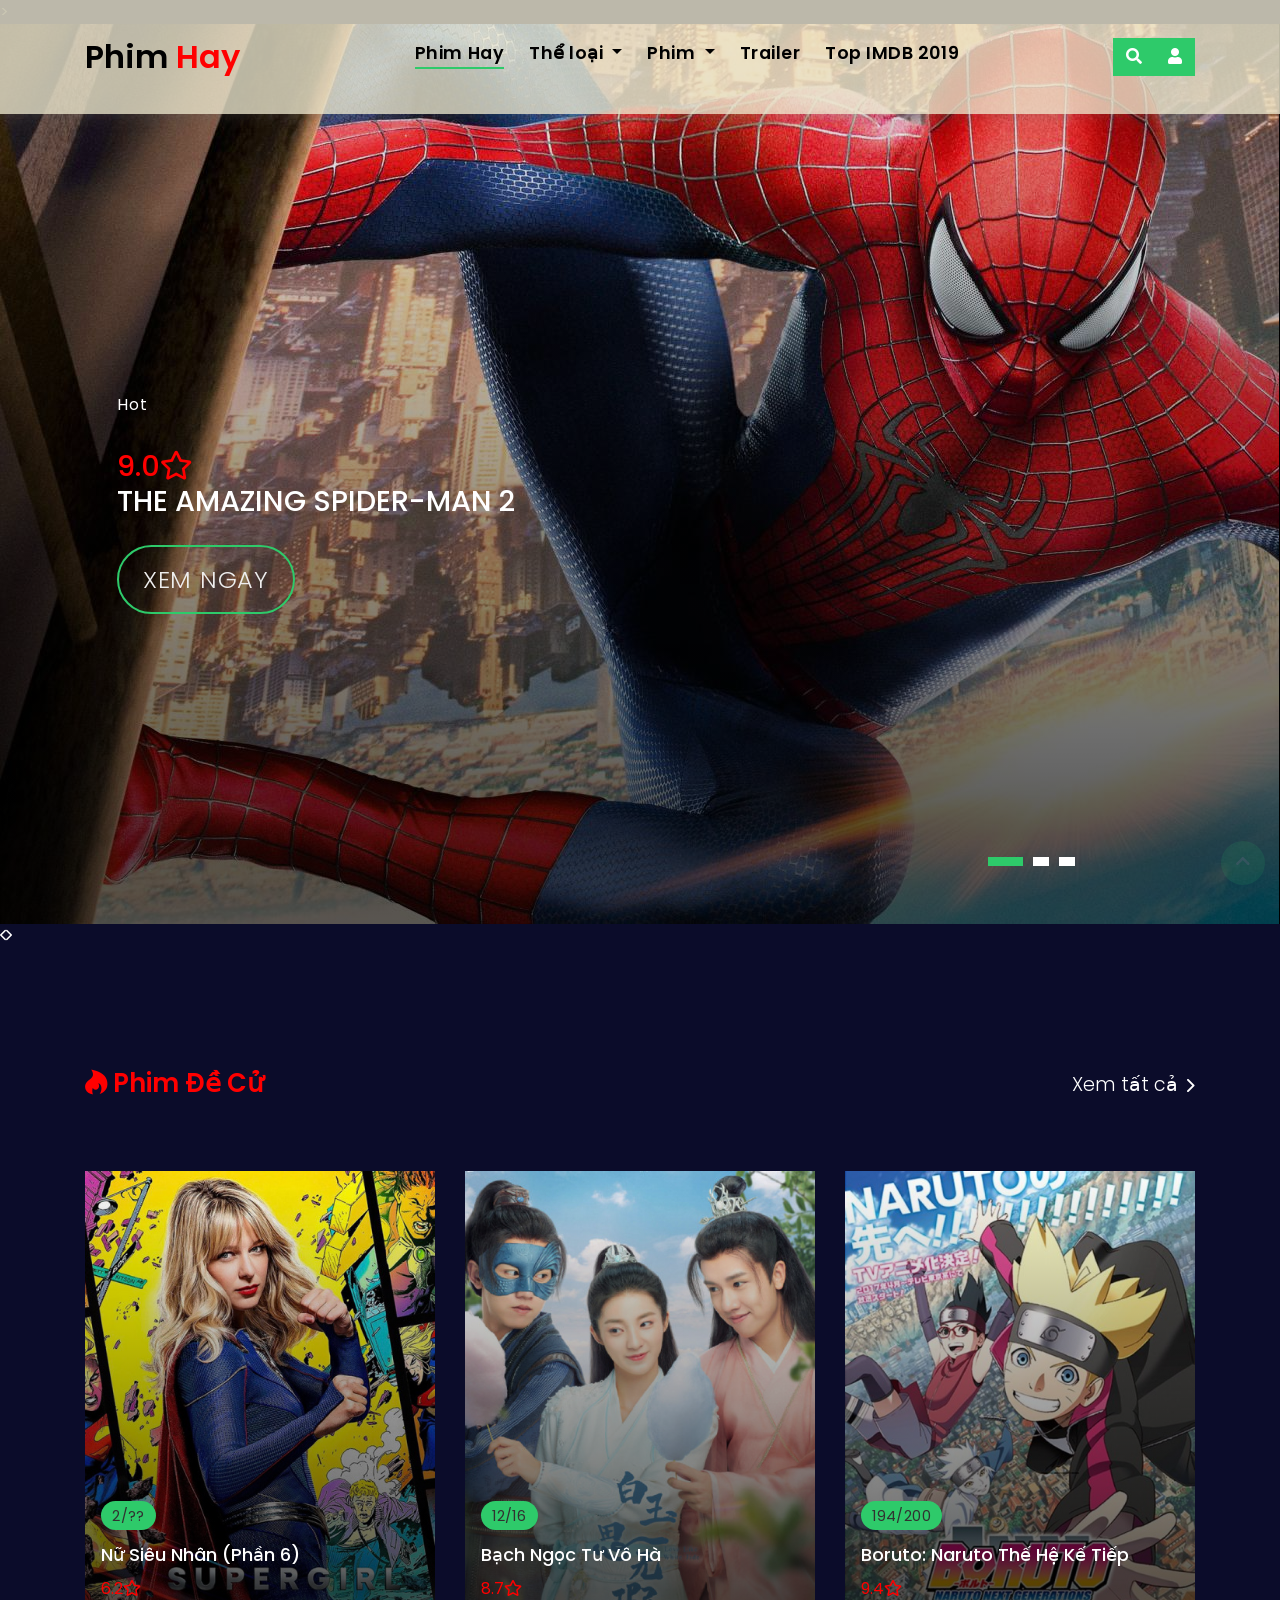
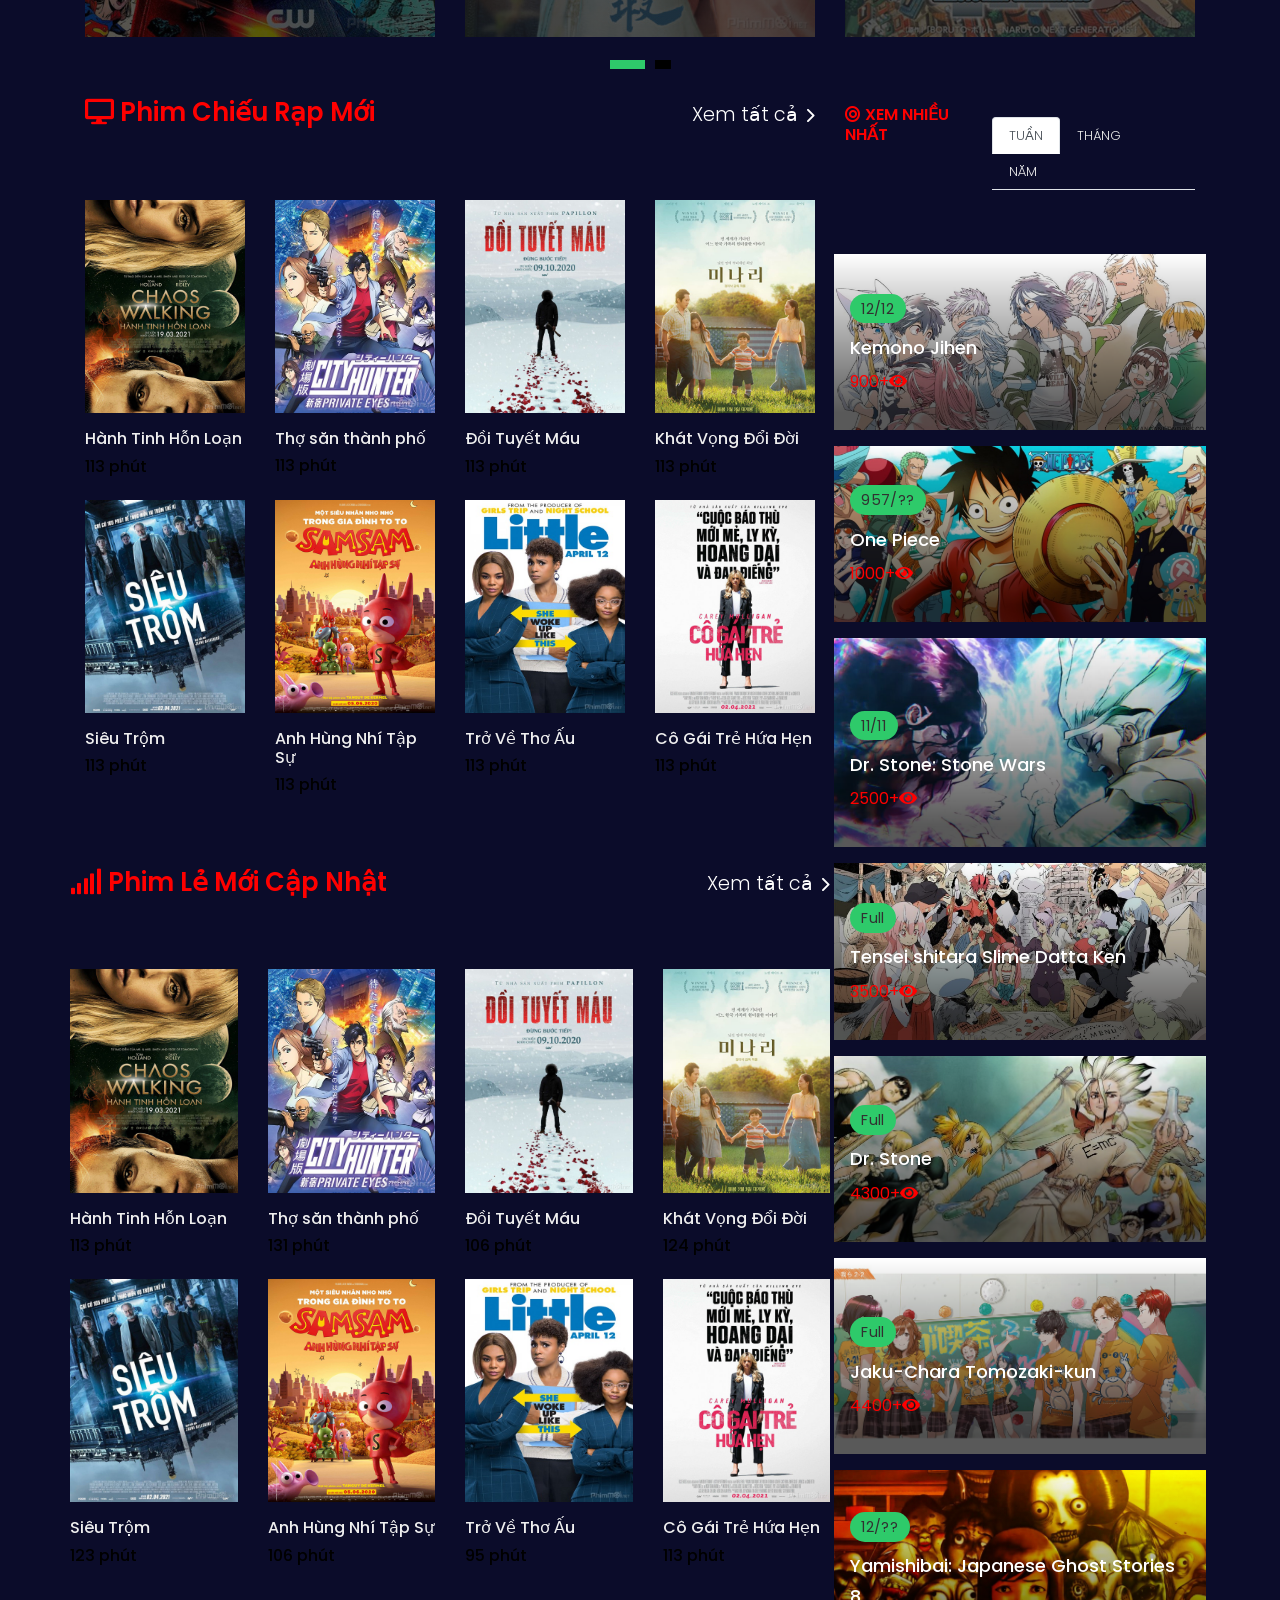
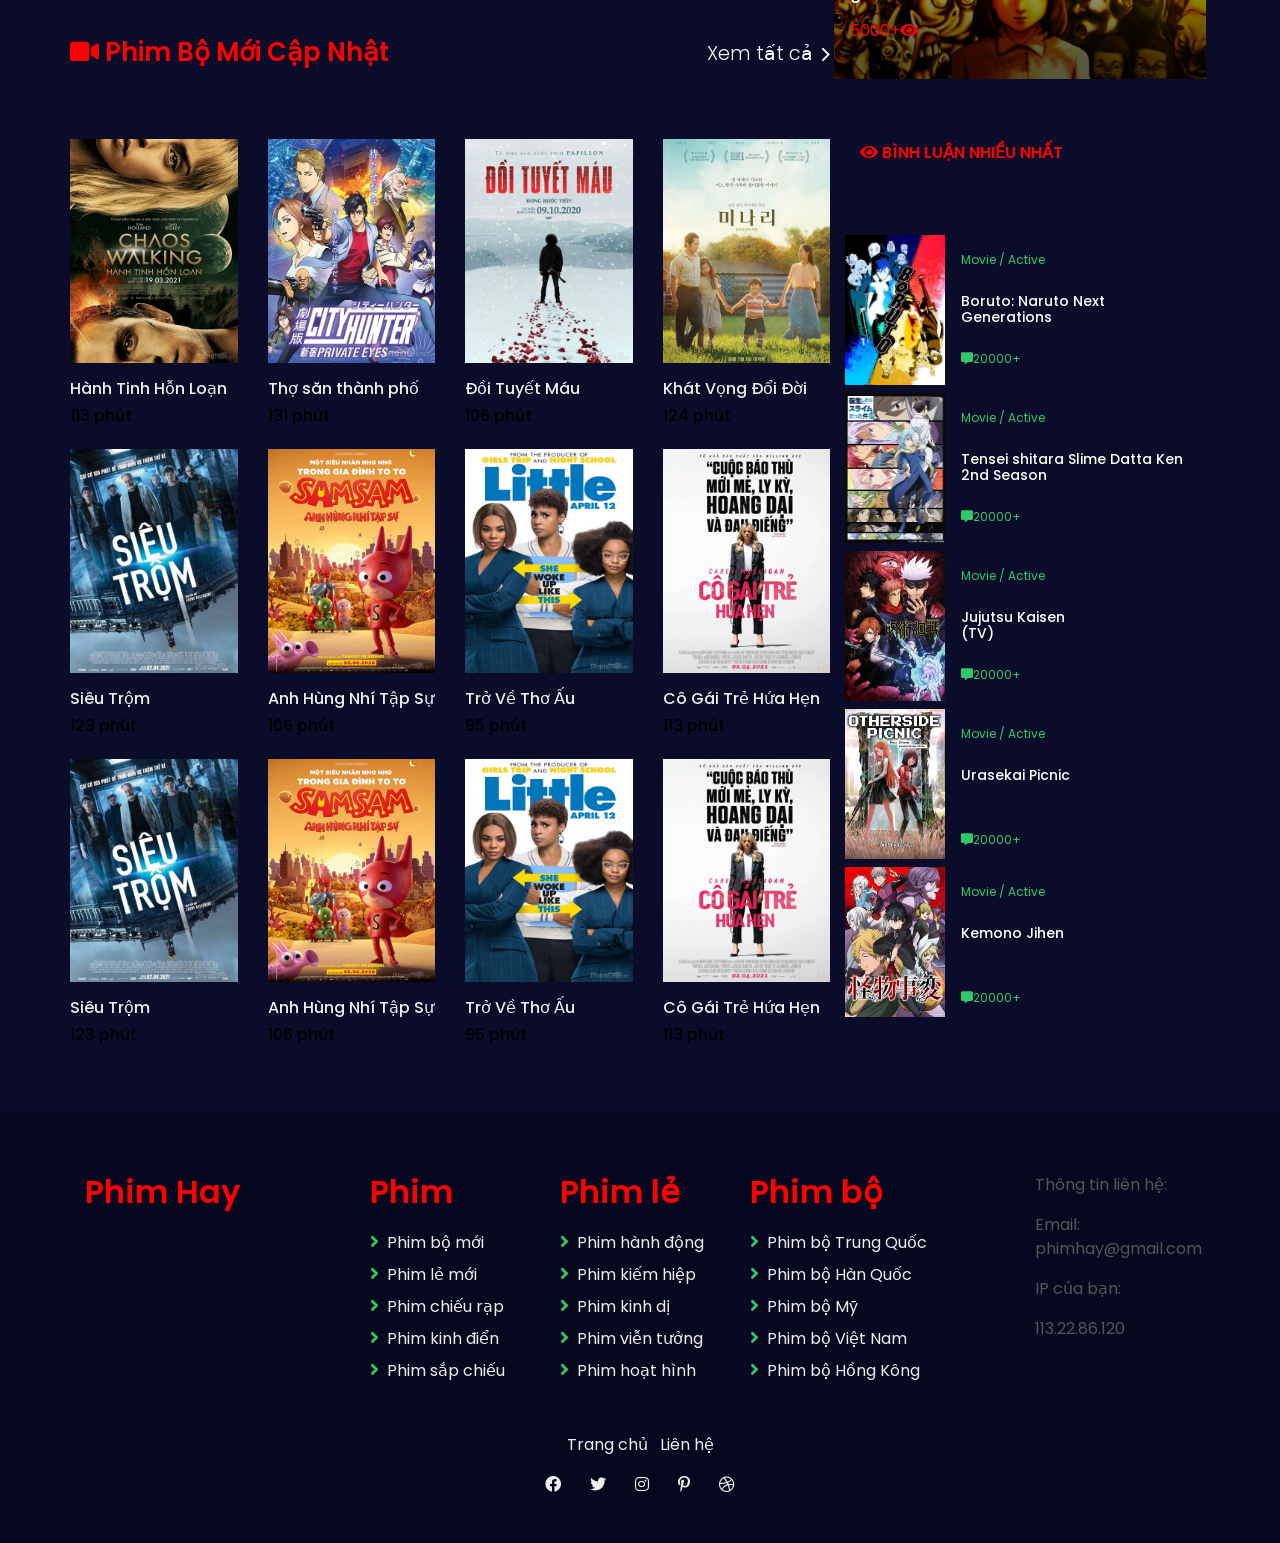
<file: index.html>
<!DOCTYPE html>
<html lang="en">

<head>
    <meta charset="utf-8">
    <meta content="width=device-width, initial-scale=1.0" name="viewport">

    <title>Phim Hay</title>
    <meta content="" name="description">
    <meta content="" name="keywords">


    <!-- Google Fonts -->
    <link href="https://fonts.googleapis.com/css?family=Poppins:300,400,500,600,700" rel="stylesheet">

    <!-- Vendor CSS Files -->
    <link href="vendor/bootstrap/css/bootstrap.min.css" rel="stylesheet">
    <link href="vendor/aos/aos.css" rel="stylesheet">
    <link href="vendor/font-awesome/css/all.css" rel="stylesheet">
    <link href="vendor/owl.carousel/assets/owl.carousel.min.css" rel="stylesheet">
    <link href="vendor/ionicons/css/ionicons.min.css" rel="stylesheet">
    <link href="vendor/animate.css/animate.min.css" rel="stylesheet">
	

    <!-- Template Main CSS File -->
    <link href="css/style.css" rel="stylesheet">

 
</head>

<body>

	<!-- ======= Property Search Section ======= -->
	<div class="click-closed"></div>
	<!--/ Form Search Star /-->
		<div class="box-collapse">
			<div class="title-box-d">
				<h3 class="title-d">Tìm kiếm</h3>
			</div>
		<span class="close-box-collapse right-boxed ion-ios-close"></span>
		<div class="box-collapse-wrap form">
			<form class="form-a">
				<div class="row">
					<div class="col-md-12 mb-2">
						<div class="form-group">
							<label for="Type">Từ khóa</label>
							<input type="text" class="form-control form-control-lg form-control-a" placeholder="Từ khóa">
						</div>
					</div>
					<div class="col-md-6 mb-2">
						<div class="form-group">
							<label for="Type">Loại</label>
							<select class="form-control form-control-lg form-control-a" id="Type">
								<option>Tất cả</option>
								<option>Phim bộ</option>
								<option>Phim lẻ</option>
							</select>
						</div>
					</div>
					<div class="col-md-6 mb-2">
						<div class="form-group">
							<label for="anime">Thể loại</label>
							<select class="form-control form-control-lg form-control-a" id="anime">
								<option>Tất cả</option>
								<option>Phim hành động</option>
								<option>Phim viễn tưởng</option>
								<option>Phim hài hước</option>
								<option>Phim võ thuật</option>
							</select>
						</div>
					</div>
					<div class="col-md-6 mb-2">
						<div class="form-group">
							<label for="quocgia">Quốc gia</label>
							<select class="form-control form-control-lg form-control-a" id="quocgia">
								<option>Tất cả</option>
								<option>Mỹ</option>
								<option>Malaysia</option>
								<option>Pháp</option>
								<option>Hàn Quốc</option>
							</select>
						</div>
					</div>
					<div class="col-md-6 mb-2">
						<div class="form-group">
							<label for="nam">Năm phát hành</label>
							<select class="form-control form-control-lg form-control-a" id="nam">
								<option>Tất cả</option>
								<option>2021</option>
								<option>2020</option>
								<option>2019</option>
							</select>
						</div>
					</div>
				    <div class="col-md-12">
					<button type="submit" class="btn btn-b">Tìm kiếm</button>
				    </div>
				</div>
			    </form>
			</div>
		</div><!-- End Property Search Section -->>

	<!-- ======= Header/Navbar ======= -->
		<nav class="navbar navbar-default navbar-trans navbar-expand-lg fixed-top">
			<div class="container">
				<button class="navbar-toggler collapsed" type="button" data-toggle="collapse" data-target="#navbarDefault" aria-controls="navbarDefault" aria-expanded="false" aria-label="Toggle navigation">
					<span></span>
					<span></span>
					<span></span>
				</button>
				<a class="navbar-brand text-brand" href="index.html">Phim <span class="color-b">Hay</span></a>
				<div class="navbar-collapse collapse justify-content-center" id="navbarDefault">
					<ul class="navbar-nav">
						<li class="nav-item">
							<a class="nav-link active" href="index.html">Phim Hay</a>
						</li>
						<li class="nav-item dropdown">
							<a class="nav-link dropdown-toggle" href="#" id="navbarDropdown" role="button" data-toggle="dropdown" aria-haspopup="true" aria-expanded="false">
								Thể loại
							</a>
							<div class="dropdown-menu" aria-labelledby="navbarDropdown">
								<a class="dropdown-item" href="romatic.html">Phim Hành Động</a>
								<a class="dropdown-item" href="romatic.html">Phim Hài Hước</a>
								<a class="dropdown-item" href="romatic.html">Phim Viễn Tưởng</a>
								<a class="dropdown-item" href="romatic.html">Phim Võ Thuật</a>
							</div>
						</li>
						<li class="nav-item dropdown">
							<a class="nav-link dropdown-toggle" href="#" id="navbarDropdown" role="button" data-toggle="dropdown" aria-haspopup="true" aria-expanded="false">
								Phim
							</a>
							<div class="dropdown-menu" aria-labelledby="navbarDropdown">
								<a class="dropdown-item" href="romatic.html">Phim lẻ</a>
								<a class="dropdown-item" href="romatic.html">Phim bộ</a>
								<a class="dropdown-item" href="romatic.html">Phim chiếu rạp</a>
							</div>
						</li>
						<li class="nav-item">
							<a class="nav-link" href="#">Trailer</a>
						</li>
						                
						<li class="nav-item">
							<a class="nav-link" href="">Top IMDB 2019 	</a>
						</li>
					</ul>
				</div>
				<button type="button" class="btn btn-b-n navbar-toggle-box-collapse d-md-block" data-toggle="collapse" data-target="#navbarTogglerDemo01" aria-expanded="false">
					<span class="fa fa-search" aria-hidden="true"></span>
				</button>
				<a href="login.html">
					<button type="button" class="btn btn-b-n d-md-block" >
						<i class="fas fa-user" ></i>
					</button>
				</a>
				
			</div>
		</nav><!-- End Header/Navbar -->

	<!-- ======= Intro Section ======= -->
	<div class="intro intro-carousel ">
		<div id="carousel" class="owl-carousel owl-theme">
			<div class="carousel-item-a intro-item bg-image" style="background-image: url(img/the-amazing-spider-man-2.jpg)">
				<div class="overlay overlay-a"></div>
				<div class="intro-content display-table">
					<div class="table-cell">
					<div class="container">
					    <div class="row">
						<div class="col-lg-8">
						    <div class="intro-body">
							<p class="intro-title-top">Hot <br/>
							</p>
							<h1 class="intro-title mb-4">
							    <span class="color-b">9.0<i class="far fa-star"></i> </span><br/>The Amazing Spider-Man 2
							<p class="intro-subtitle intro-price">
							    <span class="price-a"><a href="#">Xem Ngay</a></span>
							</p>
						    </div>
						</div>
					    </div>
					</div>
				    </div>
				</div>
			</div>
			<div class="carousel-item-a intro-item bg-image" style="background-image: url(img/Avengers-Wallpapers.jpg)">
				<div class="overlay overlay-a"></div>
				<div class="intro-content display-table">
					<div class="table-cell">
						<div class="container">
							<div class="row">
								<div class="col-lg-8">
									<div class="intro-body">
										<p class="intro-title-top">Hot <br/>
										</p>
										<h1 class="intro-title">
										    <span class="color-b">8.9<i class="far fa-star"></i> </span><br/> Avengers-Wallpapers<br/>
										</h1>
										<p class="intro-subtitle intro-price">
											<span class="price-a"><a href="#">Xem Ngay</a></span>
										</p>
									</div>
								</div>
							</div>
						</div>
					</div>
				</div>
			</div>
			<div class="carousel-item-a intro-item bg-image" style="background-image: url(img/GODZILLA-VS-KONG.jpg)">
				<div class="overlay overlay-a"></div>
					<div class="intro-content display-table">
						<div class="table-cell">
							<div class="container">
								<div class="row">
									<div class="col-lg-8">
										<div class="intro-body">
											<p class="intro-title-top">Hot <br/>
											</p>
											<h1 class="intro-title mb-4">
												<span class="color-b">9.5<i class="far fa-star"></i> </span><br/>GODZILLA-VS-KONG
											</h1>
											<p class="intro-subtitle intro-price">
												<span class="price-a"><a href="#">Xem Ngay</a></span>
											</p>
										</div>
									</div>
								</div>
							</div>
						</div>
					</div>
			</div>
		</div>
	</div><!-- End Intro Section -->

	<main id="main">

		<!-- =======Section ======= -->
		<section class="section-news section-t8">
			<div class="container">
				<!---Trending--->
				<div class="trending" data-os="fade-up">
					<div class="row">
					    <div class="col-md-12">
						<div class="title-wrap d-flex justify-content-between">
						    <div class="title-box mt-3">
							<h2 class="title-a"><i class="fab fa-hotjar"></i> Phim Đề Cử</h2>
						    </div>
						    <div class="title-link">
							<a href="romatic.html">Xem tất cả
							    <span class="ion-ios-arrow-forward"></span>
							</a>
						    </div>
						</div>
					    </div>
					</div>
					<div id="new-carousel" class="owl-carousel owl-theme">
					    <div class="carousel-item-c">
							<div class="card-box-b card-shadow news-box">
								<div class="img-box-b">
									<img src="img/medium1.jpg" alt="" class="img-b img-fluid">
								</div>
								<div class="card-overlay">
									<div class="card-header-b">
										<div class="card-category-b">
											<a href="#" class="category-b">2/??</a>
										</div>
										<div class="card-title-b">
											<h2 class="title-2">
												<a href="#">Nữ Siêu Nhân (Phần 6)</a>
											</h2>
										</div>
										<div class="card-date">
											<span class="date-b">6.2<i class="far fa-star"></i></span>
										</div>
									</div>
								</div>
							</div>
					    </div>
					    <div class="carousel-item-c">
						<div class="card-box-b card-shadow news-box">
						    <div class="img-box-b">
								<img src="img/medium2.jpg" alt="" class="img-b img-fluid">
						    </div>
						    <div class="card-overlay">
							<div class="card-header-b">
							    <div class="card-category-b">
									<a href="#" class="category-b">12/16</a>
							    </div>
							    <div class="card-title-b">
									<h2 class="title-2">
										<a href="#">Bạch Ngọc Tư Vô Hà</a>
									</h2>
							    </div>
							    <div class="card-date">
									<span class="date-b">8.7<i class="far fa-star"></i></span>
							    </div>
							</div>
						    </div>
						</div>
					    </div>
					    <div class="carousel-item-c">
						<div class="card-box-b card-shadow news-box">
						    <div class="img-box-b">
								<img src="img/medium3.jpg" alt="" class="img-b img-fluid">
						    </div>
						    <div class="card-overlay">
								<div class="card-header-b">
									<div class="card-category-b">
										<a href="#" class="category-b">194/200</a>
									</div>
									<div class="card-title-b">
										<h2 class="title-2">
											<a href="#">Boruto: Naruto Thế Hệ Kế Tiếp</a>
										</h2>
									</div>
									<div class="card-date">
										<span class="date-b">9.4<i class="far fa-star"></i></span>
									</div>
								</div>
						    </div>
						</div>
					    </div>
					    <div class="carousel-item-c">
						<div class="card-box-b card-shadow news-box">
						    <div class="img-box-b">
								<img src="img/medium4.jpg" alt="" class="img-b img-fluid">
						    </div>
						    <div class="card-overlay">
								<div class="card-header-b">
									<div class="card-category-b">
										<a href="#" class="category-b">1/12</a>
									</div>
									<div class="card-title-b">
										<h2 class="title-2">
											<a href="#">Cách Ngăn Triệu Hồi Ma Vương</a>
										</h2>
									</div>
									<div class="card-date">
										<span class="date-b">7.1<i class="far fa-star"></i></span>
									</div>
								</div>
						    </div>
						</div>
					    </div>
					    <div class="carousel-item-c">
						<div class="card-box-b card-shadow news-box">
						    <div class="img-box-b">
								<img src="img/medium5.jpg" alt="" class="img-b img-fluid">
						    </div>
						    <div class="card-overlay">
								<div class="card-header-b">
									<div class="card-category-b">
										<a href="#" class="category-b">3/40</a>
									</div>
									<div class="card-title-b">
										<h2 class="title-2">
											<a href="#">Học Viện Anh Hùng (Phần 5)</a>
										</h2>
									</div>
									<div class="card-date">
										<span class="date-b">8.5<i class="far fa-star"></i></span>
									</div>
								</div>
							</div>
						</div>
					    </div>
						<div class="carousel-item-c">
						<div class="card-box-b card-shadow news-box">
						    <div class="img-box-b">
								<img src="img/medium6.jpg" alt="" class="img-b img-fluid">
						    </div>
						    <div class="card-overlay">
								<div class="card-header-b">
									<div class="card-category-b">
										<a href="#" class="category-b">6/24</a>
									</div>
									<div class="card-title-b">
										<h2 class="title-2">
											<a href="#">Người Hùng Tia Chớp (Phần 7)</a>
										</h2>
									</div>
									<div class="card-date">
										<span class="date-b">7.7<i class="far fa-star"></i></span>
									</div>
								</div>
							</div>
						</div>
					    </div>
						
					</div>
			    
				</div><!--ended Trend---->
				<!---popular show----->
				<div class="popular">
					<div class="row">
						<div class="col-md-8">
							<div class="row">
								<div class="col-md-12">
									<div class="title-wrap d-flex justify-content-between">
									    <div class="title-box mt-3">
											<h2 class="title-a"><i class="fas fa-desktop"></i> Phim Chiếu Rạp Mới</h2>
									    </div>
									    <div class="title-link">
											<a href="romatic.html">Xem tất cả
												<span class="ion-ios-arrow-forward"></span>
											</a>
									    </div>
									</div>
								</div>
								<div class="col-md-3">
									<div class="card-box-b news-box">
									    <div class="img-box-b">
											<img src="img/poster1.jpg" alt="" class="img-b img-fluid">
									    </div>
									    
										<div class="mt-3">
											<h6 class="title-2">
												<a href="#">Hành Tinh Hỗn Loạn</a>
											</h6>
											<h6>113 phút</h6>
										</div>
									</div>
								</div>
								<div class="col-md-3">
									<div class="card-box-b news-box">
									    <div class="img-box-b">
											<img src="img/poster2.jpg" alt="" class="img-b img-fluid">
									    </div>
									    
										<div class="mt-3">
											<h6 class="title-2">
												<a href="#">Thợ săn thành phố</a>
											</h6>
											<h6>113 phút</h6>
										</div>
									</div>
								</div>
								<div class="col-md-3">
									<div class="card-box-b news-box">
									    <div class="img-box-b">
											<img src="img/poster3.jpg" alt="" class="img-b img-fluid">
									    </div>
									    
										<div class="mt-3">
											<h6 class="title-2">
												<a href="#">Đồi Tuyết Máu</a>
											</h6>
											<h6>113 phút</h6>
										</div>
									</div>
								</div>
								<div class="col-md-3">
									<div class="card-box-b news-box">
									    <div class="img-box-b">
											<img src="img/poster4.jpg" alt="" class="img-b img-fluid">
									    </div>
									    
										<div class="mt-3">
											<h6 class="title-2">
												<a href="#">Khát Vọng Đổi Đời</a>
											</h6>
											<h6>113 phút</h6>
										</div>
									</div>
								</div>
								<div class="col-md-3 mt-3">
									<div class="card-box-b news-box">
									    <div class="img-box-b">
											<img src="img/poster5.jpg" alt="" class="img-b img-fluid">
									    </div>
									    
										<div class="mt-3">
											<h6 class="title-2">
												<a href="#">Siêu Trộm</a>
											</h6>
											<h6>113 phút</h6>
										</div>
									</div>
								</div>
								<div class="col-md-3 mt-3">
									<div class="card-box-b news-box">
									    <div class="img-box-b">
											<img src="img/poster6.jpg" alt="" class="img-b img-fluid">
									    </div>
									    
										<div class="mt-3">
											<h6 class="title-2">
												<a href="#">Anh Hùng Nhí Tập Sự</a>
											</h6>
											<h6>113 phút</h6>
										</div>
									</div>
								</div>
								<div class="col-md-3 mt-3">
									<div class="card-box-b news-box">
									    <div class="img-box-b">
											<img src="img/poster7.jpg" alt="" class="img-b img-fluid">
									    </div>
									    
										<div class="mt-3">
											<h6 class="title-2">
												<a href="#">Trở Về Thơ Ấu</a>
											</h6>
											<h6>113 phút</h6>
										</div>
									</div>
								</div>
								<div class="col-md-3 mt-3">
									<div class="card-box-b news-box">
									    <div class="img-box-b">
											<img src="img/poster8.jpg" alt="" class="img-b img-fluid">
									    </div>
									    
										<div class="mt-3">
											<h6 class="title-2">
												<a href="#">Cô Gái Trẻ Hứa Hẹn</a>
											</h6>
											<h6>113 phút</h6>
										</div>
									</div>
								</div>
								
							<!-----Recently add------>
							<div class="recently-add mt-5">
								<div class="row">
									<div class="col-md-12">
										<div class="title-wrap d-flex justify-content-between">
										    <div class="title-box mt-3">
												<h2 class="title-a"><i class="fas fa-signal"></i> Phim Lẻ Mới Cập Nhật</h2>
										    </div>
										    <div class="title-link">
											<a href="romatic.html">Xem tất cả
											    <span class="ion-ios-arrow-forward"></span>
											</a>
										    </div>
										</div>
									</div>
								
									<div class="col-md-3">
										<div class="card-box-b news-box">
											<div class="img-box-b">
												<img src="img/poster1.jpg" alt="" class="img-b img-fluid">
											</div>
											
											<div class="mt-3">
												<h6 class="title-2">
													<a href="#">Hành Tinh Hỗn Loạn</a>
												</h6>
												<h6>113 phút</h6>
											</div>
										</div>
									</div>
									<div class="col-md-3">
										<div class="card-box-b news-box">
											<div class="img-box-b">
												<img src="img/poster2.jpg" alt="" class="img-b img-fluid">
											</div>
											
											<div class="mt-3">
												<h6 class="title-2">
													<a href="#">Thợ săn thành phố</a>
												</h6>
												<h6>131 phút</h6>
											</div>
										</div>
									</div>
									<div class="col-md-3">
										<div class="card-box-b news-box">
											<div class="img-box-b">
												<img src="img/poster3.jpg" alt="" class="img-b img-fluid">
											</div>
											
											<div class="mt-3">
												<h6 class="title-2">
													<a href="#">Đồi Tuyết Máu</a>
												</h6>
												<h6>106 phút</h6>
											</div>
										</div>
									</div>
									<div class="col-md-3">
										<div class="card-box-b news-box">
											<div class="img-box-b">
												<img src="img/poster4.jpg" alt="" class="img-b img-fluid">
											</div>
											
											<div class="mt-3">
												<h6 class="title-2">
													<a href="#">Khát Vọng Đổi Đời</a>
												</h6>
												<h6>124 phút</h6>
											</div>
										</div>
									</div>
									<div class="col-md-3 mt-3">
										<div class="card-box-b news-box">
											<div class="img-box-b">
												<img src="img/poster5.jpg" alt="" class="img-b img-fluid">
											</div>
											
											<div class="mt-3">
												<h6 class="title-2">
													<a href="#">Siêu Trộm</a>
												</h6>
												<h6>123 phút</h6>
											</div>
										</div>
									</div>
									<div class="col-md-3 mt-3">
										<div class="card-box-b news-box">
											<div class="img-box-b">
												<img src="img/poster6.jpg" alt="" class="img-b img-fluid">
											</div>
											
											<div class="mt-3">
												<h6 class="title-2">
													<a href="#">Anh Hùng Nhí Tập Sự</a>
												</h6>
												<h6>106 phút</h6>
											</div>
										</div>
									</div>
									<div class="col-md-3 mt-3">
										<div class="card-box-b news-box">
											<div class="img-box-b">
												<img src="img/poster7.jpg" alt="" class="img-b img-fluid">
											</div>
											
											<div class="mt-3">
												<h6 class="title-2">
													<a href="#">Trở Về Thơ Ấu</a>
												</h6>
												<h6>95 phút</h6>
											</div>
										</div>
									</div>
									<div class="col-md-3 mt-3">
										<div class="card-box-b news-box">
											<div class="img-box-b">
												<img src="img/poster8.jpg" alt="" class="img-b img-fluid">
											</div>
											
											<div class="mt-3">
												<h6 class="title-2">
													<a href="#">Cô Gái Trẻ Hứa Hẹn</a>
												</h6>
												<h6>113 phút</h6>
											</div>
										</div>
									</div>
							</div>
							</div>
							
							<!-------Ended recently-add------>
							<!-----live-show------>
							<div class="live-show mt-5">
								<div class="row">
									<div class="col-md-12">
										<div class="title-wrap d-flex justify-content-between">
										    <div class="title-box mt-3">
											<h2 class="title-a"><i class="fas fa-video"></i> Phim Bộ Mới Cập Nhật</h2>
										    </div>
										    <div class="title-link">
											<a href="romatic.html">Xem tất cả
											    <span class="ion-ios-arrow-forward"></span>
											</a>
										    </div>
										</div>
									</div>
									<div class="col-md-3">
										<div class="card-box-b news-box">
											<div class="img-box-b">
												<img src="img/poster1.jpg" alt="" class="img-b img-fluid">
											</div>
											
											<div class="mt-3">
												<h6 class="title-2">
													<a href="#">Hành Tinh Hỗn Loạn</a>
												</h6>
												<h6>113 phút</h6>
											</div>
										</div>
									</div>
									<div class="col-md-3">
										<div class="card-box-b news-box">
											<div class="img-box-b">
												<img src="img/poster2.jpg" alt="" class="img-b img-fluid">
											</div>
											
											<div class="mt-3">
												<h6 class="title-2">
													<a href="#">Thợ săn thành phố</a>
												</h6>
												<h6>131 phút</h6>
											</div>
										</div>
									</div>
									<div class="col-md-3">
										<div class="card-box-b news-box">
											<div class="img-box-b">
												<img src="img/poster3.jpg" alt="" class="img-b img-fluid">
											</div>
											
											<div class="mt-3">
												<h6 class="title-2">
													<a href="#">Đồi Tuyết Máu</a>
												</h6>
												<h6>106 phút</h6>
											</div>
										</div>
									</div>
									<div class="col-md-3">
										<div class="card-box-b news-box">
											<div class="img-box-b">
												<img src="img/poster4.jpg" alt="" class="img-b img-fluid">
											</div>
											
											<div class="mt-3">
												<h6 class="title-2">
													<a href="#">Khát Vọng Đổi Đời</a>
												</h6>
												<h6>124 phút</h6>
											</div>
										</div>
									</div>
									<div class="col-md-3 mt-3">
										<div class="card-box-b news-box">
											<div class="img-box-b">
												<img src="img/poster5.jpg" alt="" class="img-b img-fluid">
											</div>
											
											<div class="mt-3">
												<h6 class="title-2">
													<a href="#">Siêu Trộm</a>
												</h6>
												<h6>123 phút</h6>
											</div>
										</div>
									</div>
									<div class="col-md-3 mt-3">
										<div class="card-box-b news-box">
											<div class="img-box-b">
												<img src="img/poster6.jpg" alt="" class="img-b img-fluid">
											</div>
											
											<div class="mt-3">
												<h6 class="title-2">
													<a href="#">Anh Hùng Nhí Tập Sự</a>
												</h6>
												<h6>106 phút</h6>
											</div>
										</div>
									</div>
									<div class="col-md-3 mt-3">
										<div class="card-box-b news-box">
											<div class="img-box-b">
												<img src="img/poster7.jpg" alt="" class="img-b img-fluid">
											</div>
											
											<div class="mt-3">
												<h6 class="title-2">
													<a href="#">Trở Về Thơ Ấu</a>
												</h6>
												<h6>95 phút</h6>
											</div>
										</div>
									</div>
									<div class="col-md-3 mt-3">
										<div class="card-box-b news-box">
											<div class="img-box-b">
												<img src="img/poster8.jpg" alt="" class="img-b img-fluid">
											</div>
											
											<div class="mt-3">
												<h6 class="title-2">
													<a href="#">Cô Gái Trẻ Hứa Hẹn</a>
												</h6>
												<h6>113 phút</h6>
											</div>
										</div>
									</div>
									
									<div class="col-md-3 mt-3">
										<div class="card-box-b news-box">
											<div class="img-box-b">
												<img src="img/poster5.jpg" alt="" class="img-b img-fluid">
											</div>
											
											<div class="mt-3">
												<h6 class="title-2">
													<a href="#">Siêu Trộm</a>
												</h6>
												<h6>123 phút</h6>
											</div>
										</div>
									</div>
									<div class="col-md-3 mt-3">
										<div class="card-box-b news-box">
											<div class="img-box-b">
												<img src="img/poster6.jpg" alt="" class="img-b img-fluid">
											</div>
											
											<div class="mt-3">
												<h6 class="title-2">
													<a href="#">Anh Hùng Nhí Tập Sự</a>
												</h6>
												<h6>106 phút</h6>
											</div>
										</div>
									</div>
									<div class="col-md-3 mt-3">
										<div class="card-box-b news-box">
											<div class="img-box-b">
												<img src="img/poster7.jpg" alt="" class="img-b img-fluid">
											</div>
											
											<div class="mt-3">
												<h6 class="title-2">
													<a href="#">Trở Về Thơ Ấu</a>
												</h6>
												<h6>95 phút</h6>
											</div>
										</div>
									</div>
									<div class="col-md-3 mt-3">
										<div class="card-box-b news-box">
											<div class="img-box-b">
												<img src="img/poster8.jpg" alt="" class="img-b img-fluid">
											</div>
											
											<div class="mt-3">
												<h6 class="title-2">
													<a href="#">Cô Gái Trẻ Hứa Hẹn</a>
												</h6>
												<h6>113 phút</h6>
											</div>
										</div>
									</div>
								</div>
							</div>
						</div>
							<!-------Ended live-show------>
						</div>
						<div class="col-md-4">
							<!----top-view--------->
							<div class="top-view">
								<div class="row">
								    <div class="col-md-12 mt-3">
										<div class="title-wrap d-flex justify-content-between">
											<div class="title-box mt-2">
											<h2 class="title-a-2"><i class="fas fa-bullseye"></i> XEM NHIỀU NHẤT</h2>
											</div>
											<div class="title-link-2">
											<ul class="nav nav-tabs" id="myTab" role="tablist">
												<li class="nav-item" role="presentation">
													<a class="nav-link active" id="home-tab" data-toggle="tab" href="#home" role="tab" aria-controls="home" aria-selected="true">TUẦN</a>
												</li>
												<li class="nav-item" role="presentation">
													<a class="nav-link" id="profile-tab" data-toggle="tab" href="#profile" role="tab" aria-controls="profile" aria-selected="false">THÁNG</a>
												</li>
												<li class="nav-item" role="presentation">
													<a class="nav-link" id="contact-tab" data-toggle="tab" href="#contact" role="tab" aria-controls="contact" aria-selected="false">NĂM</a>
												</li>
											</ul>
											</div>
										</div>
								    </div>
								    
								    <div class="tab-content mr-1 ml-1" id="myTabContent">
										<!----Top view week---->
										<div class="tab-pane fade show active" id="home" role="tabpanel" aria-labelledby="home-tab">
											<div class="card-box-b card-shadow news-box">
												<div class="img-box-b">
													<img src="img/kemono-jihen-cover.jpg" alt="" class="img-b img-fluid">
												</div>
												<div class="card-overlay">
													<div class="card-header-b">
														<div class="card-category-b">
															<a href="#" class="category-b">12/12</a>
														</div>
														<div class="card-title-b">
															<h2 class="title-2">
																<a href="#">Kemono Jihen</a>
															</h2>
														</div>
														<div class="card-date">
															<span class="date-b">900+<i class="fas fa-eye"></i></span>
														</div>
													</div>
												</div>
											</div>
											
											<div class="card-box-b card-shadow news-box mt-3">
												<div class="img-box-b">
													<img src="img/one-piece-cover.jpg" alt="" class="img-b img-fluid">
												</div>
												<div class="card-overlay">
													<div class="card-header-b">
														<div class="card-category-b">
															<a href="#" class="category-b">957/??</a>
														</div>
														<div class="card-title-b">
															<h2 class="title-2">
																<a href="#">One Piece</a>
															</h2>
														</div>
														<div class="card-date">
															<span class="date-b">1000+<i class="fas fa-eye"></i></span>
														</div>
													</div>
												</div>
											</div>
											
											<div class="card-box-b card-shadow news-box mt-3">
												<div class="img-box-b">
													<img src="img/dr-stone-stone-wars-cover.jpg" alt="" class="img-b img-fluid">
												</div>
												<div class="card-overlay">
													<div class="card-header-b">
														<div class="card-category-b">
															<a href="#" class="category-b">11/11</a>
														</div>
														<div class="card-title-b">
															<h2 class="title-2">
																<a href="#">Dr. Stone: Stone Wars</a>
															</h2>
														</div>
														<div class="card-date">
															<span class="date-b">2500+<i class="fas fa-eye"></i></span>
														</div>
													</div>
												</div>
											</div>
											<div class="card-box-b card-shadow news-box mt-3">
												<div class="img-box-b">
													<img src="img/tensei-shitara-slime-datta-ken-cover.jpg" alt="" class="img-b img-fluid">
												</div>
												<div class="card-overlay">
													<div class="card-header-b">
														<div class="card-category-b">
															<a href="#" class="category-b">Full</a>
														</div>
														<div class="card-title-b">
															<h2 class="title-2">
																<a href="#">Tensei shitara Slime Datta Ken</a>
															</h2>
														</div>
														<div class="card-date">
															<span class="date-b">3500+<i class="fas fa-eye"></i></span>
														</div>
													</div>
												</div>
											</div>
											<div class="card-box-b card-shadow news-box mt-3">
												<div class="img-box-b">
													<img src="img/dr-stone-cover.jpg" alt="" class="img-b img-fluid">
												</div>
												<div class="card-overlay">
													<div class="card-header-b">
														<div class="card-category-b">
															<a href="#" class="category-b">Full</a>
														</div>
														<div class="card-title-b">
															<h2 class="title-2">
																<a href="#">Dr. Stone</a>
															</h2>
														</div>
														<div class="card-date">
															<span class="date-b">4300+<i class="fas fa-eye"></i></span>
														</div>
													</div>
												</div>
											</div>
											<div class="card-box-b card-shadow news-box mt-3">
												<div class="img-box-b">
													<img src="img/jaku-chara-tomozaki-kun-cover.jpg" alt="" class="img-b img-fluid">
												</div>
												<div class="card-overlay">
													<div class="card-header-b">
														<div class="card-category-b">
															<a href="#" class="category-b">Full</a>
														</div>
														<div class="card-title-b">
															<h2 class="title-2">
																<a href="#">Jaku-Chara Tomozaki-kun</a>
															</h2>
														</div>
														<div class="card-date">
															<span class="date-b">4400+<i class="fas fa-eye"></i></span>
														</div>
													</div>
												</div>
											</div>
											<div class="card-box-b card-shadow news-box mt-3">
												<div class="img-box-b">
													<img src="img/yamishibai-japanese-ghost-stories-8-cover.jpg" alt="" class="img-b img-fluid">
												</div>
												<div class="card-overlay">
													<div class="card-header-b">
														<div class="card-category-b">
															<a href="#" class="category-b">12/??</a>
														</div>
														<div class="card-title-b">
															<h2 class="title-2">
																<a href="#">Yamishibai: Japanese Ghost Stories 8</a>
															</h2>
														</div>
														<div class="card-date">
															<span class="date-b">5000+<i class="fas fa-eye"></i></span>
														</div>
													</div>
												</div>
											</div>
											
										
										</div><!----end Top view week---->
										<!----Top view mon---->
										<div class="tab-pane fade" id="profile" role="tabpanel" aria-labelledby="profile-tab">
											<div class="card-box-b card-shadow news-box mt-3">
												<div class="img-box-b">
													<img src="img/tensei-shitara-slime-datta-ken-2nd-season-cover-1610074437.jpg" alt="" class="img-b img-fluid">
												</div>
												<div class="card-overlay">
													<div class="card-header-b">
														<div class="card-category-b">
															<a href="#" class="category-b">12/12</a>
														</div>
														<div class="card-title-b">
															<h2 class="title-2">
																<a href="#">Tensei shitara Slime Datta Ken 2nd Season</a>
															</h2>
														</div>
														<div class="card-date">
															<span class="date-b">10000+<i class="fas fa-eye"></i></span>
														</div>
													</div>
												</div>
											</div>
											<div class="card-box-b card-shadow news-box mt-3">
												<div class="img-box-b">
													<img src="img/sword-art-online-extra-edition-cover.jpg" alt="" class="img-b img-fluid">
												</div>
												<div class="card-overlay">
													<div class="card-header-b">
														<div class="card-category-b">
															<a href="#" class="category-b">Full</a>
														</div>
														<div class="card-title-b">
															<h2 class="title-2">
																<a href="#">Sword Art Online: EXTRA EDITION</a>
															</h2>
														</div>
														<div class="card-date">
															<span class="date-b">102000+<i class="fas fa-eye"></i></span>
														</div>
													</div>
												</div>
											</div>
											<div class="card-box-b card-shadow news-box mt-3">
												<div class="img-box-b">
													<img src="img/one-piece-cover.jpg" alt="" class="img-b img-fluid">
												</div>
												<div class="card-overlay">
													<div class="card-header-b">
														<div class="card-category-b">
															<a href="#" class="category-b">957/??</a>
														</div>
														<div class="card-title-b">
															<h2 class="title-2">
																<a href="#">One Piece</a>
															</h2>
														</div>
														<div class="card-date">
															<span class="date-b">13000+<i class="fas fa-eye"></i></span>
														</div>
													</div>
												</div>
											</div>
											<div class="card-box-b card-shadow news-box mt-3">
												<div class="img-box-b">
													<img src="img/tensei-shitara-slime-datta-ken-cover.jpg" alt="" class="img-b img-fluid">
												</div>
												<div class="card-overlay">
													<div class="card-header-b">
														<div class="card-category-b">
															<a href="#" class="category-b">Full</a>
														</div>
														<div class="card-title-b">
															<h2 class="title-2">
																<a href="#">Tensei shitara Slime Datta Ken</a>
															</h2>
														</div>
														<div class="card-date">
															<span class="date-b">133500+<i class="fas fa-eye"></i></span>
														</div>
													</div>
												</div>
											</div>
											<div class="card-box-b card-shadow news-box mt-3">
												<div class="img-box-b">
													<img src="img/dr-stone-cover.jpg" alt="" class="img-b img-fluid">
												</div>
												<div class="card-overlay">
													<div class="card-header-b">
														<div class="card-category-b">
															<a href="#" class="category-b">Full</a>
														</div>
														<div class="card-title-b">
															<h2 class="title-2">
																<a href="#">Dr. Stone</a>
															</h2>
														</div>
														<div class="card-date">
															<span class="date-b">144300+<i class="fas fa-eye"></i></span>
														</div>
													</div>
												</div>
											</div>
											<div class="card-box-b card-shadow news-box mt-3">
												<div class="img-box-b">
													<img src="img/dr-stone-stone-wars-cover.jpg" alt="" class="img-b img-fluid">
												</div>
												<div class="card-overlay">
													<div class="card-header-b">
														<div class="card-category-b">
															<a href="#" class="category-b">11/11</a>
														</div>
														<div class="card-title-b">
															<h2 class="title-2">
																<a href="#">Dr. Stone: Stone Wars</a>
															</h2>
														</div>
														<div class="card-date">
															<span class="date-b">2500+<i class="fas fa-eye"></i></span>
														</div>
													</div>
												</div>
											</div>
											<div class="card-box-b card-shadow news-box mt-3">
												<div class="img-box-b">
													<img src="img/jaku-chara-tomozaki-kun-cover.jpg" alt="" class="img-b img-fluid">
												</div>
												<div class="card-overlay">
													<div class="card-header-b">
														<div class="card-category-b">
															<a href="#" class="category-b">Full</a>
														</div>
														<div class="card-title-b">
															<h2 class="title-2">
																<a href="#">Jaku-Chara Tomozaki-kun</a>
															</h2>
														</div>
														<div class="card-date">
															<span class="date-b">154400+<i class="fas fa-eye"></i></span>
														</div>
													</div>
												</div>
											</div>
										</div><!----End Top view mon---->
										<!----Top view year---->
										<div class="tab-pane fade" id="contact" role="tabpanel" aria-labelledby="contact-tab">
											<div class="card-box-b card-shadow news-box mt-3">
												<div class="img-box-b">
													<img src="img/tensei-shitara-slime-datta-ken-2nd-season-cover-1610074437.jpg" alt="" class="img-b img-fluid">
												</div>
												<div class="card-overlay">
													<div class="card-header-b">
														<div class="card-category-b">
															<a href="#" class="category-b">12/12</a>
														</div>
														<div class="card-title-b">
															<h2 class="title-2">
																<a href="#">Tensei shitara Slime Datta Ken 2nd Season</a>
															</h2>
														</div>
														<div class="card-date">
															<span class="date-b">10000+<i class="fas fa-eye"></i></span>
														</div>
													</div>
												</div>
											</div>
											<div class="card-box-b card-shadow news-box mt-3">
												<div class="img-box-b">
													<img src="img/sword-art-online-extra-edition-cover.jpg" alt="" class="img-b img-fluid">
												</div>
												<div class="card-overlay">
													<div class="card-header-b">
														<div class="card-category-b">
															<a href="#" class="category-b">Full</a>
														</div>
														<div class="card-title-b">
															<h2 class="title-2">
																<a href="#">Sword Art Online: EXTRA EDITION</a>
															</h2>
														</div>
														<div class="card-date">
															<span class="date-b">102000+<i class="fas fa-eye"></i></span>
														</div>
													</div>
												</div>
											</div>
											<div class="card-box-b card-shadow news-box mt-3">
												<div class="img-box-b">
													<img src="img/one-piece-cover.jpg" alt="" class="img-b img-fluid">
												</div>
												<div class="card-overlay">
													<div class="card-header-b">
														<div class="card-category-b">
															<a href="#" class="category-b">957/??</a>
														</div>
														<div class="card-title-b">
															<h2 class="title-2">
																<a href="#">One Piece</a>
															</h2>
														</div>
														<div class="card-date">
															<span class="date-b">13000+<i class="fas fa-eye"></i></span>
														</div>
													</div>
												</div>
											</div>
											<div class="card-box-b card-shadow news-box mt-3">
												<div class="img-box-b">
													<img src="img/tensei-shitara-slime-datta-ken-cover.jpg" alt="" class="img-b img-fluid">
												</div>
												<div class="card-overlay">
													<div class="card-header-b">
														<div class="card-category-b">
															<a href="#" class="category-b">Full</a>
														</div>
														<div class="card-title-b">
															<h2 class="title-2">
																<a href="#">Tensei shitara Slime Datta Ken</a>
															</h2>
														</div>
														<div class="card-date">
															<span class="date-b">133500+<i class="fas fa-eye"></i></span>
														</div>
													</div>
												</div>
											</div>
											<div class="card-box-b card-shadow news-box mt-3">
												<div class="img-box-b">
													<img src="img/dr-stone-cover.jpg" alt="" class="img-b img-fluid">
												</div>
												<div class="card-overlay">
													<div class="card-header-b">
														<div class="card-category-b">
															<a href="#" class="category-b">Full</a>
														</div>
														<div class="card-title-b">
															<h2 class="title-2">
																<a href="#">Dr. Stone</a>
															</h2>
														</div>
														<div class="card-date">
															<span class="date-b">144300+<i class="fas fa-eye"></i></span>
														</div>
													</div>
												</div>
											</div>
											<div class="card-box-b card-shadow news-box mt-3">
												<div class="img-box-b">
													<img src="img/dr-stone-stone-wars-cover.jpg" alt="" class="img-b img-fluid">
												</div>
												<div class="card-overlay">
													<div class="card-header-b">
														<div class="card-category-b">
															<a href="#" class="category-b">11/11</a>
														</div>
														<div class="card-title-b">
															<h2 class="title-2">
																<a href="#">Dr. Stone: Stone Wars</a>
															</h2>
														</div>
														<div class="card-date">
															<span class="date-b">2500+<i class="fas fa-eye"></i></span>
														</div>
													</div>
												</div>
											</div>
											<div class="card-box-b card-shadow news-box mt-3">
												<div class="img-box-b">
													<img src="img/jaku-chara-tomozaki-kun-cover.jpg" alt="" class="img-b img-fluid">
												</div>
												<div class="card-overlay">
													<div class="card-header-b">
														<div class="card-category-b">
															<a href="#" class="category-b">Full</a>
														</div>
														<div class="card-title-b">
															<h2 class="title-2">
																<a href="#">Jaku-Chara Tomozaki-kun</a>
															</h2>
														</div>
														<div class="card-date">
															<span class="date-b">154400+<i class="fas fa-eye"></i></span>
														</div>
													</div>
												</div>
											</div>
										</div><!----End Top view mon---->
									</div>
								</div><!---------------ended topview----->
								
								
							</div>
							<!-----top comment---->
								<div class="top-comment mt-5">
									<div class="col-md-12">
										<div class="title-wrap d-flex justify-content-between">
										    <div class="title-box mt-3">
											<h2 class="title-a-2"><i class="fas fa-eye"></i> BÌNH LUẬN NHIỀU NHẤT</h2>
										    </div>
										</div>
									</div>
									<div class="media">
									    <img src="img/boruto-naruto-next-generations-thumbnail.jpg" class="align-self-start mr-3 size200 cop-img" alt="Flower">
									    <a href="#">
										<div class="media-body mt-3">
											Movie / Active
											<h5 class="body-head mt-4 mb-4">Boruto: Naruto Next Generations</h5>
											<i class="fas fa-comment-alt"></i>20000+
										</div>
									    </a>
									    
									</div>
									<div class="media mt-2">
									    <img src="img/tensei-shitara-slime-datta-ken-2nd-season-thumbnail.jpg" class="align-self-start mr-3 size200 cop-img" alt="Flower">
									    <a href="#">
										<div class="media-body mt-3">
											Movie / Active
											<h5 class="body-head mt-4 mb-4">Tensei shitara Slime Datta Ken 2nd Season</h5>
											<i class="fas fa-comment-alt"></i>20000+
										</div>
										
									    </a>
									    
									</div>
									<div class="media mt-2">
									    <img src="img/jujutsu-kaisen-tv-thumbnail.jpg" class="align-self-start mr-3 size200 cop-img" alt="Flower">
									    <a href="#">
										<div class="media-body mt-3">
											Movie / Active
											<h5 class="body-head mt-4 mb-4">Jujutsu Kaisen <br/>(TV)</h5>
											<i class="fas fa-comment-alt"></i>20000+
										</div>
									    </a>
									</div>
									<div class="media mt-2">
									    <img src="img/urasekai-picnic-thumbnail.jpg" class="align-self-start mr-3 size200 cop-img" alt="Flower">
									    <a href="#">
										<div class="media-body mt-3">
											Movie / Active
											<h5 class="body-head mt-4 mb-5">Urasekai Picnic</h5>
											<i class="fas fa-comment-alt"></i>20000+
										</div>
									    </a>
									    
									</div>
									<div class="media mt-2">
									    <img src="img/kemono-jihen-thumbnail.jpg" class="align-self-start mr-3 size200 cop-img" alt="Flower">
									    <a href="#">
										<div class="media-body mt-3">
											Movie / Active
											<h5 class="mt-0 body-head mt-4 mb-5">Kemono Jihen</h5>
											<i class="fas fa-comment-alt"></i>20000+
										</div>
									    </a>
									    
									</div>
									
								</div><!-----------end top comment----->
						</div>
						
					</div>
					
				
				</div>
			</div>
		</section><!-- Section -->

	</main><!-- End #main -->

    <!-- ======= Footer ======= -->
		<section class="section-footer">
			<div class="container">
				<div class="row">
					<div class="col-sm-12 col-md-3">
						<div class="widget-a">
							<div class="w-header-a">
								<h3 class="w-title-a text-brand">Phim Hay</h3>
							</div> 
						</div>
					</div>
					<div class="col-sm-12 col-md-2 section-md-t3">
						<div class="widget-a">
							<div class="w-header-a">
								<h3 class="w-title-a text-brand">Phim</h3>
							</div>
							<div class="w-body-a">
								<div class="w-body-a">
									<ul class="list-unstyled">
										<li class="item-list-a">
											<i class="fa fa-angle-right"></i> <a href="#">Phim bộ mới</a>
										</li>
										<li class="item-list-a">
											<i class="fa fa-angle-right"></i> <a href="#">Phim lẻ mới</a>
										</li>
										<li class="item-list-a">
											<i class="fa fa-angle-right"></i> <a href="#">Phim chiếu rạp</a>
										</li>
										<li class="item-list-a">
											<i class="fa fa-angle-right"></i> <a href="#">Phim kinh điển</a>
										</li>
										<li class="item-list-a">
											<i class="fa fa-angle-right"></i> <a href="#">Phim sắp chiếu</a>
										</li>
									</ul>
								</div>
							</div>
						</div>
					</div>
					<div class="col-sm-12 col-md-2 section-md-t3">
						<div class="widget-a">
							<div class="w-header-a">
								<h3 class="w-title-a text-brand">Phim lẻ</h3>
							</div>
							<div class="w-body-a">
								<ul class="list-unstyled">
									<li class="item-list-a">
										<i class="fa fa-angle-right"></i> <a href="#">Phim hành động</a>
									</li>
									<li class="item-list-a">
										<i class="fa fa-angle-right"></i> <a href="#">Phim kiếm hiệp</a>
									</li>
									<li class="item-list-a">
										<i class="fa fa-angle-right"></i> <a href="#">Phim kinh dị</a>
									</li>
									<li class="item-list-a">
										<i class="fa fa-angle-right"></i> <a href="#">Phim viễn tưởng</a>
									</li>
									<li class="item-list-a">
										<i class="fa fa-angle-right"></i> <a href="#">Phim hoạt hình</a>
									</li>
								</ul>
							</div>
						</div>
					</div>
					<div class="col-sm-12 col-md-3 section-md-t3">
						<div class="widget-a">
							<div class="w-header-a">
								<h3 class="w-title-a text-brand">Phim bộ</h3>
							</div>
							<div class="w-body-a">
								<ul class="list-unstyled">
									<li class="item-list-a">
										<i class="fa fa-angle-right"></i> <a href="#">Phim bộ Trung Quốc</a>
									</li>
									<li class="item-list-a">
										<i class="fa fa-angle-right"></i> <a href="#">Phim bộ Hàn Quốc</a>
									</li>
									<li class="item-list-a">
										<i class="fa fa-angle-right"></i> <a href="#">Phim bộ Mỹ</a>
									</li>
									<li class="item-list-a">
										<i class="fa fa-angle-right"></i> <a href="#">Phim bộ Việt Nam</a>
									</li>
									<li class="item-list-a">
										<i class="fa fa-angle-right"></i> <a href="#">Phim bộ Hồng Kông</a>
									</li>
								</ul>
							</div>
						</div>
					</div>
					<div class="col-sm-12 col-md-2 section-md-t3">
						<p>Thông tin liên hệ: </p>
						<p>Email: phimhay@gmail.com</p>
						<p>IP của bạn: </p>
						<p>113.22.86.120</p>
					</div>
				</div>
			</div>
		</section>
		<footer>
			<div class="container">
				<div class="row">
					<div class="col-md-12">
						<nav class="nav-footer">
							<ul class="list-inline">
								<li class="list-inline-item">
									<a href="index.html">Trang chủ</a>
								</li>                          
								<li class="list-inline-item">
									<a href="contact.html">Liên hệ</a>
								</li>
							</ul>
						</nav>
						<div class="socials-a">
							<ul class="list-inline">
								<li class="list-inline-item">
									<a href="#">
										<i class="fab fa-facebook" aria-hidden="true"></i>
									</a>
								</li>
								<li class="list-inline-item">
									<a href="#">
										<i class="fab fa-twitter" aria-hidden="true"></i>
									</a>
								</li>
								<li class="list-inline-item">
									<a href="#">
										<i class="fab fa-instagram" aria-hidden="true"></i>
									</a>
								</li>
								<li class="list-inline-item">
									<a href="#">
										<i class="fab fa-pinterest-p" aria-hidden="true"></i>
									</a>
								</li>
								<li class="list-inline-item">
									<a href="#">
										<i class="fab fa-dribbble" aria-hidden="true"></i>
									</a>
								</li>
							</ul>
						</div>
					   
					</div>
				</div>
			</div>
		</footer><!-- End    Footer -->


    <a href="#" class="back-to-top"><i class="fa fa-chevron-up"></i></a>
    <div id="preloader"></div>

    <!-- Vendor JS Files -->
    <script src="vendor/jquery/jquery.min.js"></script>
    <script src="vendor/bootstrap/js/bootstrap.bundle.min.js"></script>
    <script src="vendor/jquery.easing/jquery.easing.min.js"></script>
    <script src="vendor/php-email-form/validate.js"></script>
    <script src="vendor/owl.carousel/owl.carousel.min.js"></script>
    <script src="vendor/scrollreveal/scrollreveal.min.js"></script>
    <script src="vendor/aos/aos.js"></script>

    <!-- Template Main JS File -->
    <script src="js/main.js"></script>

</body>

</html>
</file>
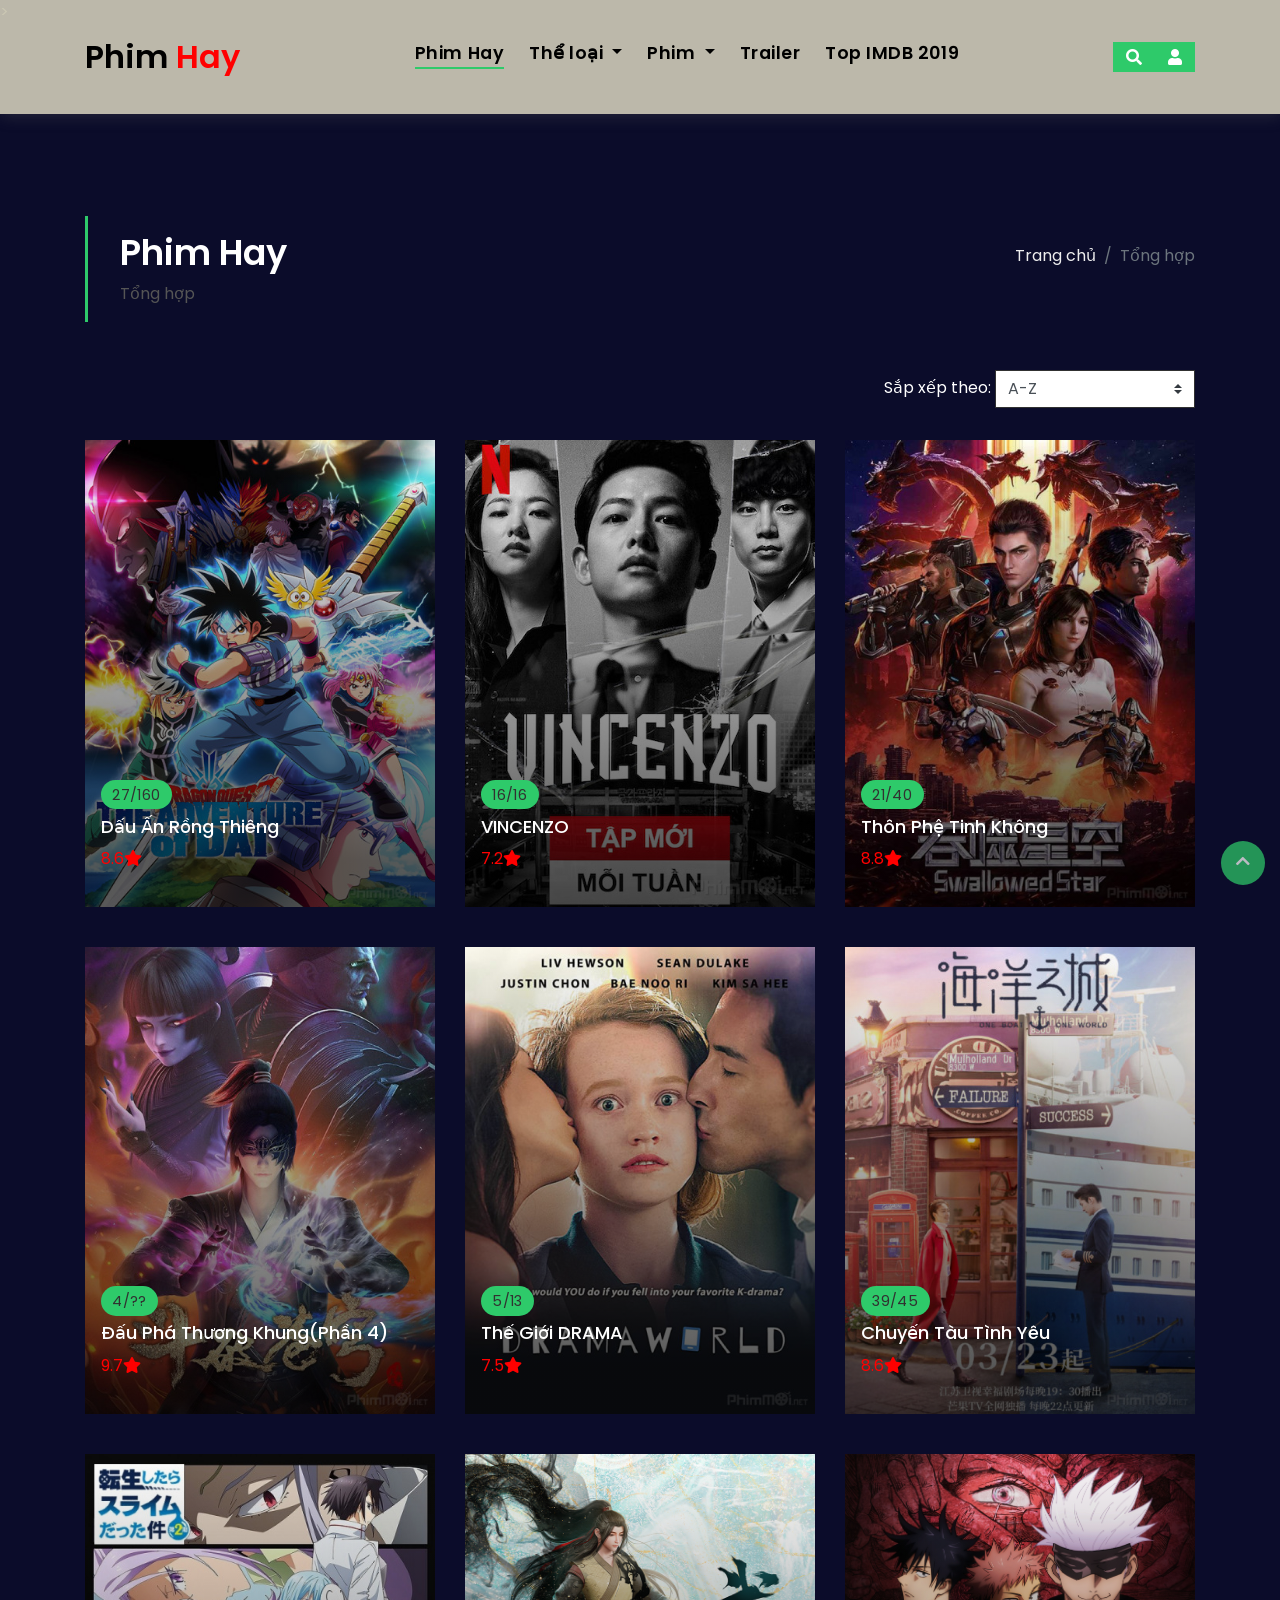
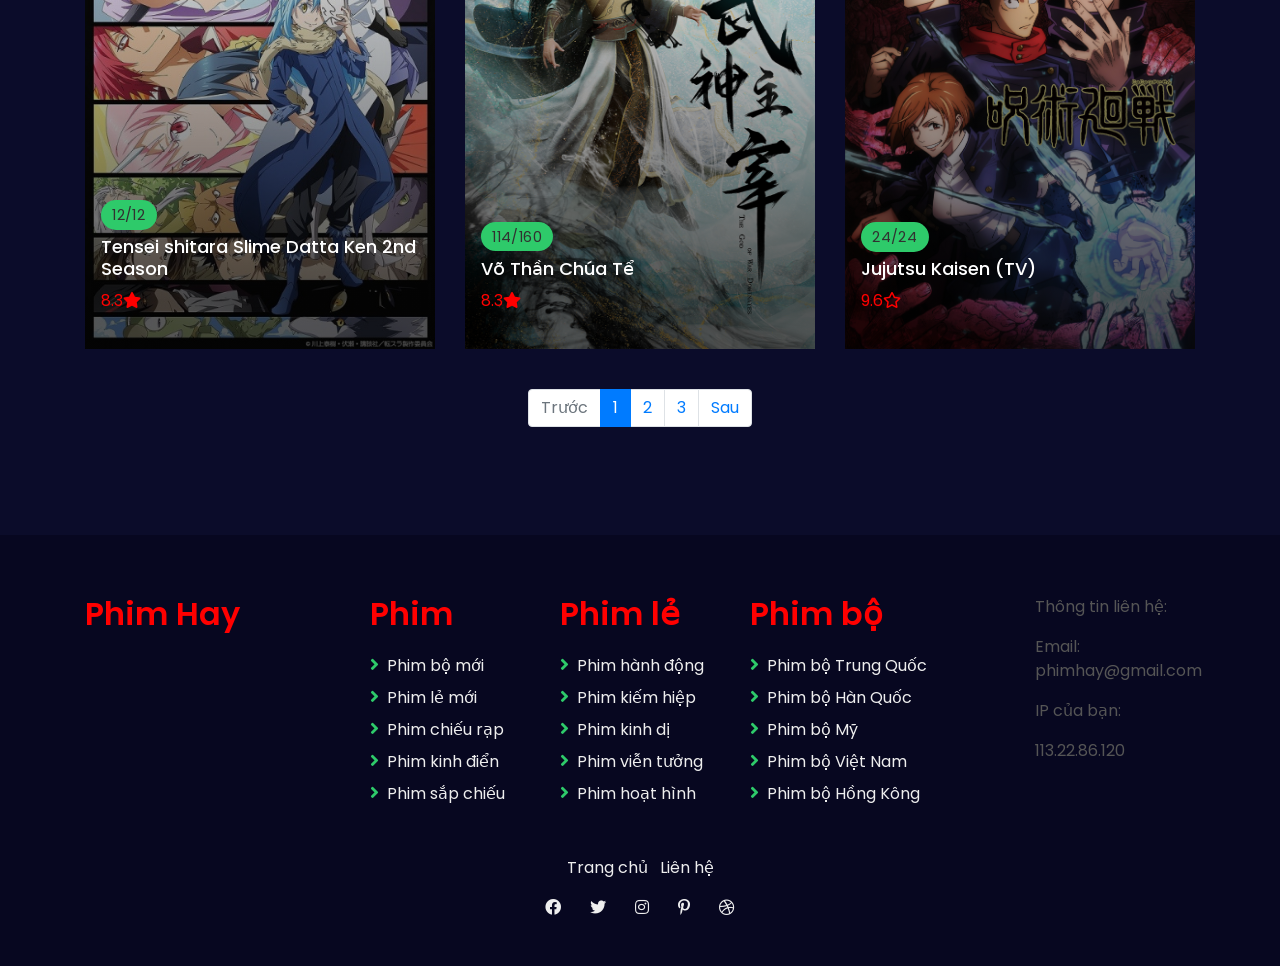
<file: romatic.html>
<!-------Xử lý romatic.html----->
<html lang="en">

	<head>
	    <meta charset="utf-8">
	    <meta content="width=device-width, initial-scale=1.0" name="viewport">

	    <title>Tổng hợp</title>
	    <meta content="" name="description">
	    <meta content="" name="keywords">


	    <!-- Google Fonts -->
	    <link href="https://fonts.googleapis.com/css?family=Poppins:300,400,500,600,700" rel="stylesheet">

	    <!-- Vendor CSS Files -->
	    <link href="vendor/bootstrap/css/bootstrap.min.css" rel="stylesheet">
	    <link href="vendor/font-awesome/css/all.css" rel="stylesheet">
	    <link href="vendor/ionicons/css/ionicons.min.css" rel="stylesheet">

	    <!-- Template Main CSS File -->
	    <link href="css/style.css" rel="stylesheet">
		
	 
	</head>
	
	<body>
		<!-- ======= Property Search Section ======= -->
		<div class="click-closed"></div>
		<!--/ Form Search Star /-->
		<div class="box-collapse">
			<div class="title-box-d">
				<h3 class="title-d">Tìm kiếm</h3>
			</div>
		<span class="close-box-collapse right-boxed ion-ios-close"></span>
		<div class="box-collapse-wrap form">
			<form class="form-a">
				<div class="row">
					<div class="col-md-12 mb-2">
						<div class="form-group">
							<label for="Type">Từ khóa</label>
							<input type="text" class="form-control form-control-lg form-control-a" placeholder="Từ khóa">
						</div>
					</div>
					<div class="col-md-6 mb-2">
						<div class="form-group">
							<label for="Type">Loại</label>
							<select class="form-control form-control-lg form-control-a" id="Type">
								<option>Tất cả</option>
								<option>Phim bộ</option>
								<option>Phim lẻ</option>
							</select>
						</div>
					</div>
					<div class="col-md-6 mb-2">
						<div class="form-group">
							<label for="anime">Thể loại</label>
							<select class="form-control form-control-lg form-control-a" id="anime">
								<option>Tất cả</option>
								<option>Phim hành động</option>
								<option>Phim viễn tưởng</option>
								<option>Phim hài hước</option>
								<option>Phim võ thuật</option>
							</select>
						</div>
					</div>
					<div class="col-md-6 mb-2">
						<div class="form-group">
							<label for="quocgia">Quốc gia</label>
							<select class="form-control form-control-lg form-control-a" id="quocgia">
								<option>Tất cả</option>
								<option>Mỹ</option>
								<option>Malaysia</option>
								<option>Pháp</option>
								<option>Hàn Quốc</option>
							</select>
						</div>
					</div>
					<div class="col-md-6 mb-2">
						<div class="form-group">
							<label for="nam">Năm phát hành</label>
							<select class="form-control form-control-lg form-control-a" id="nam">
								<option>Tất cả</option>
								<option>2021</option>
								<option>2020</option>
								<option>2019</option>
							</select>
						</div>
					</div>
				    <div class="col-md-12">
					<button type="submit" class="btn btn-b">Tìm kiếm</button>
				    </div>
				</div>
			    </form>
			</div>
		</div><!-- End Property Search Section -->>

		<!-- ======= Header/Navbar ======= -->
		<nav class="navbar navbar-default navbar-trans navbar-expand-lg fixed-top">
			<div class="container">
				<button class="navbar-toggler collapsed" type="button" data-toggle="collapse" data-target="#navbarDefault" aria-controls="navbarDefault" aria-expanded="false" aria-label="Toggle navigation">
					<span></span>
					<span></span>
					<span></span>
				</button>
				<a class="navbar-brand text-brand" href="index.html">Phim <span class="color-b">Hay</span></a>
				<div class="navbar-collapse collapse justify-content-center" id="navbarDefault">
					<ul class="navbar-nav">
						<li class="nav-item">
							<a class="nav-link active" href="index.html">Phim Hay</a>
						</li>
						<li class="nav-item dropdown">
							<a class="nav-link dropdown-toggle" href="#" id="navbarDropdown" role="button" data-toggle="dropdown" aria-haspopup="true" aria-expanded="false">
								Thể loại
							</a>
							<div class="dropdown-menu" aria-labelledby="navbarDropdown">
								<a class="dropdown-item" href="romatic.html">Phim Hành Động</a>
								<a class="dropdown-item" href="romatic.html">Phim Hài Hước</a>
								<a class="dropdown-item" href="romatic.html">Phim Viễn Tưởng</a>
								<a class="dropdown-item" href="romatic.html">Phim Võ Thuật</a>
							</div>
						</li>
						<li class="nav-item dropdown">
							<a class="nav-link dropdown-toggle" href="#" id="navbarDropdown" role="button" data-toggle="dropdown" aria-haspopup="true" aria-expanded="false">
								Phim
							</a>
							<div class="dropdown-menu" aria-labelledby="navbarDropdown">
								<a class="dropdown-item" href="romatic.html">Phim lẻ</a>
								<a class="dropdown-item" href="romatic.html">Phim bộ</a>
								<a class="dropdown-item" href="romatic.html">Phim chiếu rạp</a>
							</div>
						</li>
						<li class="nav-item">
							<a class="nav-link" href="#">Trailer</a>
						</li>
						                
						<li class="nav-item">
							<a class="nav-link" href="">Top IMDB 2019 	</a>
						</li>
					</ul>
				</div>
				<button type="button" class="btn btn-b-n navbar-toggle-box-collapse d-md-block" data-toggle="collapse" data-target="#navbarTogglerDemo01" aria-expanded="false">
					<span class="fa fa-search" aria-hidden="true"></span>
				</button>
				<a href="login.html">
					<button type="button" class="btn btn-b-n d-md-block" >
						<i class="fas fa-user" ></i>
					</button>
				</a>
				
			</div>
		</nav><!-- End Header/Navbar -->
	<main id="main">
		<div class="listfilm">
			<!-- ======= Intro Single ======= -->
			<section class="intro-single">
			    <div class="container">
				<div class="row">
				    <div class="col-md-12 col-lg-8">
					<div class="title-single-box">
					    <h1 class="title-single">Phim Hay</h1>
					    <span class="color-text-a">Tổng hợp</span>
					</div>
				    </div>
				    <div class="col-md-12 col-lg-4">
						<nav aria-label="breadcrumb" class="breadcrumb-box d-flex justify-content-lg-end">
							<ol class="breadcrumb">
							<li class="breadcrumb-item">
								<a href="index.html">Trang chủ</a>
							</li>
							<li class="breadcrumb-item active" aria-current="page">
								Tổng hợp
							</li>
							</ol>
						</nav>
				    </div>
				</div>
			    </div>
			</section><!-- End Intro Single-->
			
			<!-- ======= Property Grid ======= -->
			<section class="property-grid grid">
			    <div class="container">
				<div class="row">
				    <div class="col-sm-12">
					<div class="grid-option">
					    <form>
						Sắp xếp theo: 
						<select class="custom-select">
						    <option selected>A-Z</option>
						    <option value="1">Z-A</option>
						    <option value="2">1-10</option>
						    <option value="3">10-50</option>
						</select>
					    </form>
					</div>
				    </div>
				    <div class="col-md-4">
					<div class="card-box-b card-shadow news-box">
					    <div class="img-box-b">
						<img src="img/dauanrongthieng.jpg" alt="" class="img-b img-fluid">
					    </div>
					    <div class="card-overlay">
						<div class="card-header-b">
						    <div class="card-category-b">
							<a href="#" class="category-b">27/160</a>
						    </div>
						    <div class="card-title-b">
							<h2 class="title-2">
							    <a href="#">Dấu Ấn Rồng Thiêng</a>
							</h2>
						    </div>
						    <div class="card-date">
							<span class="date-b">8.6<i class="fas fa-star"></i></span>
						    </div>
						</div>
					    </div>
					</div>
				    </div>
				    <div class="col-md-4">
					<div class="card-box-b card-shadow news-box">
					    <div class="img-box-b">
						<img src="img/vincenzo.jpg" alt="" class="img-b img-fluid">
					    </div>
					    <div class="card-overlay">
						<div class="card-header-b">
						    <div class="card-category-b">
							<a href="#" class="category-b">16/16</a>
						    </div>
						    <div class="card-title-b">
							<h2 class="title-2">
							    <a href="#">VINCENZO</a>
							</h2>
						    </div>
						    <div class="card-date">
							<span class="date-b">7.2<i class="fas fa-star"></i></span>
						    </div>
						</div>
					    </div>
					</div>
				    </div>
				    <div class="col-md-4">
					<div class="card-box-b card-shadow news-box">
					    <div class="img-box-b">
						<img src="img/thonphetinhkhong.jpg" alt="" class="img-b img-fluid">
					    </div>
					    <div class="card-overlay">
						<div class="card-header-b">
						    <div class="card-category-b">
							<a href="#" class="category-b">21/40</a>
						    </div>
						    <div class="card-title-b">
							<h2 class="title-2">
							    <a href="#">Thôn Phệ Tinh Không</a>
							</h2>
						    </div>
						    <div class="card-date">
							<span class="date-b">8.8<i class="fas fa-star"></i></span>
						    </div>
						</div>
					    </div>
					</div>
				    </div>
				    <div class="col-md-4">
					<div class="card-box-b card-shadow news-box">
					    <div class="img-box-b">
						<img src="img/dau-pha-thuong-khung-phan-4.jpg" alt="" class="img-b img-fluid">
					    </div>
					    <div class="card-overlay">
							<div class="card-header-b">
								<div class="card-category-b">
									<a href="#" class="category-b">4/??</a>
								    </div>
								    <div class="card-title-b">
									<h2 class="title-2">
									    <a href="#">Đấu Phá Thương Khung(Phần 4)</a>
									</h2>
								    </div>
								    <div class="card-date">
									<span class="date-b">9.7<i class="fas fa-star"></i></span>
								    </div>
							</div>
						</div>
					</div>
				    </div>
				    <div class="col-md-4">
					<div class="card-box-b card-shadow news-box">
					    <div class="img-box-b">
						<img src="img/thegioidrama.jpg" alt="" class="img-b img-fluid">
					    </div>
					    <div class="card-overlay">
						<div class="card-header-b">
						    <div class="card-category-b">
							<a href="#" class="category-b">5/13</a>
						    </div>
						    <div class="card-title-b">
							<h2 class="title-2">
							    <a href="#">Thế Giới DRAMA</a>
							</h2>
						    </div>
						    <div class="card-date">
							<span class="date-b">7.5<i class="fas fa-star"></i></span>
						    </div>
						</div>
					    </div>
					</div>
				    </div>
				    <div class="col-md-4">
					<div class="card-box-b card-shadow news-box">
					    <div class="img-box-b">
						<img src="img/chuyentautinhyeu.jpg" alt="" class="img-b img-fluid">
					    </div>
					    <div class="card-overlay">
							<div class="card-header-b">
								<div class="card-category-b">
									<a href="#" class="category-b">39/45</a>
								    </div>
								    <div class="card-title-b">
									<h2 class="title-2">
									    <a href="#">Chuyến Tàu Tình Yêu</a>
									</h2>
								    </div>
								    <div class="card-date">
									<span class="date-b">8.6<i class="fas fa-star"></i></span>
								    </div>
							</div>
						</div>
					</div>
				    </div>
				    <div class="col-md-4">
					<div class="card-box-b card-shadow news-box">
					    <div class="img-box-b">
						<img src="img/tensei-shitara-slime-datta-ken-2nd-season-thumbnail.jpg" alt="" class="img-b img-fluid">
					    </div>
					    <div class="card-overlay">
						<div class="card-header-b">
						    <div class="card-category-b">
							<a href="#" class="category-b">12/12</a>
						    </div>
						    <div class="card-title-b">
							<h2 class="title-2">
							    <a href="#">Tensei shitara Slime Datta Ken 2nd Season</a>
							</h2>
						    </div>
						    <div class="card-date">
							<span class="date-b">8.3<i class="fas fa-star"></i></span>
						    </div>
						</div>
					    </div>
					</div>
				    </div>
				    <div class="col-md-4">
					<div class="card-box-b card-shadow news-box">
					    <div class="img-box-b">
						<img src="img/vo-than-chua-te-thumbnail.png" alt="" class="img-b img-fluid">
					    </div>
					    <div class="card-overlay">
						<div class="card-header-b">
						    <div class="card-category-b">
							<a href="#" class="category-b">114/160</a>
						    </div>
						    <div class="card-title-b">
							<h2 class="title-2">
							    <a href="#">Võ Thần Chúa Tể</a>
							</h2>
						    </div>
						    <div class="card-date">
							<span class="date-b">8.3<i class="fas fa-star"></i></span>
						    </div>
						</div>
					    </div>
					</div>
				    </div>
				    <div class="col-md-4">
					<div class="card-box-b card-shadow news-box">
					    <div class="img-box-b">
						<img src="img/jujutsu-kaisen-tv-thumbnail.jpg" alt="" class="img-b img-fluid">
					    </div>
					    <div class="card-overlay">
						<div class="card-header-b">
						    <div class="card-category-b">
							<a href="#" class="category-b">24/24</a>
						    </div>
						    <div class="card-title-b">
							<h2 class="title-2">
							    <a href="#">Jujutsu Kaisen (TV)</a>
							</h2>
						    </div>
						    <div class="card-date">
							<span class="date-b">9.6<i class="far fa-star"></i></span>
						    </div>
						</div>
					    </div>
					</div>
				    </div>
				</div> 
				<div class="row">
				    <div class="col-sm-12">
					<nav aria-label="...">
						<ul class="pagination justify-content-center mb-5">
							<li class="page-item disabled">
								<span class="page-link">Trước</span>
							</li>
							<li class="page-item active aria-current="page">
								<span class="page-link">1</span>
							</li>
							<li class="page-item " >
								<a class="page-link" href="#">2</a>
							</li>
							<li class="page-item"><a class="page-link" href="#">3</a></li>
							<li class="page-item">
								<a class="page-link" href="#">Sau</a>
							</li>
						</ul>
					</nav>
				    </div>
				</div>
			    </div>
			</section><!-- End Property Grid Single-->
		
		</div><!----End List film----->
	
	</main>
	
	
	
	
	
	<!-- ======= Footer ======= -->
		<section class="section-footer">
			<div class="container">
				<div class="row">
					<div class="col-sm-12 col-md-3">
						<div class="widget-a">
							<div class="w-header-a">
								<h3 class="w-title-a text-brand">Phim Hay</h3>
							</div> 
						</div>
					</div>
					<div class="col-sm-12 col-md-2 section-md-t3">
						<div class="widget-a">
							<div class="w-header-a">
								<h3 class="w-title-a text-brand">Phim</h3>
							</div>
							<div class="w-body-a">
								<div class="w-body-a">
									<ul class="list-unstyled">
										<li class="item-list-a">
											<i class="fa fa-angle-right"></i> <a href="#">Phim bộ mới</a>
										</li>
										<li class="item-list-a">
											<i class="fa fa-angle-right"></i> <a href="#">Phim lẻ mới</a>
										</li>
										<li class="item-list-a">
											<i class="fa fa-angle-right"></i> <a href="#">Phim chiếu rạp</a>
										</li>
										<li class="item-list-a">
											<i class="fa fa-angle-right"></i> <a href="#">Phim kinh điển</a>
										</li>
										<li class="item-list-a">
											<i class="fa fa-angle-right"></i> <a href="#">Phim sắp chiếu</a>
										</li>
									</ul>
								</div>
							</div>
						</div>
					</div>
					<div class="col-sm-12 col-md-2 section-md-t3">
						<div class="widget-a">
							<div class="w-header-a">
								<h3 class="w-title-a text-brand">Phim lẻ</h3>
							</div>
							<div class="w-body-a">
								<ul class="list-unstyled">
									<li class="item-list-a">
										<i class="fa fa-angle-right"></i> <a href="#">Phim hành động</a>
									</li>
									<li class="item-list-a">
										<i class="fa fa-angle-right"></i> <a href="#">Phim kiếm hiệp</a>
									</li>
									<li class="item-list-a">
										<i class="fa fa-angle-right"></i> <a href="#">Phim kinh dị</a>
									</li>
									<li class="item-list-a">
										<i class="fa fa-angle-right"></i> <a href="#">Phim viễn tưởng</a>
									</li>
									<li class="item-list-a">
										<i class="fa fa-angle-right"></i> <a href="#">Phim hoạt hình</a>
									</li>
								</ul>
							</div>
						</div>
					</div>
					<div class="col-sm-12 col-md-3 section-md-t3">
						<div class="widget-a">
							<div class="w-header-a">
								<h3 class="w-title-a text-brand">Phim bộ</h3>
							</div>
							<div class="w-body-a">
								<ul class="list-unstyled">
									<li class="item-list-a">
										<i class="fa fa-angle-right"></i> <a href="#">Phim bộ Trung Quốc</a>
									</li>
									<li class="item-list-a">
										<i class="fa fa-angle-right"></i> <a href="#">Phim bộ Hàn Quốc</a>
									</li>
									<li class="item-list-a">
										<i class="fa fa-angle-right"></i> <a href="#">Phim bộ Mỹ</a>
									</li>
									<li class="item-list-a">
										<i class="fa fa-angle-right"></i> <a href="#">Phim bộ Việt Nam</a>
									</li>
									<li class="item-list-a">
										<i class="fa fa-angle-right"></i> <a href="#">Phim bộ Hồng Kông</a>
									</li>
								</ul>
							</div>
						</div>
					</div>
					<div class="col-sm-12 col-md-2 section-md-t3">
						<p>Thông tin liên hệ: </p>
						<p>Email: phimhay@gmail.com</p>
						<p>IP của bạn: </p>
						<p>113.22.86.120</p>
					</div>
				</div>
			</div>
		</section>
		<footer>
			<div class="container">
				<div class="row">
					<div class="col-md-12">
						<nav class="nav-footer">
							<ul class="list-inline">
								<li class="list-inline-item">
									<a href="index.html">Trang chủ</a>
								</li>                          
								<li class="list-inline-item">
									<a href="contact.html">Liên hệ</a>
								</li>
							</ul>
						</nav>
						<div class="socials-a">
							<ul class="list-inline">
								<li class="list-inline-item">
									<a href="#">
										<i class="fab fa-facebook" aria-hidden="true"></i>
									</a>
								</li>
								<li class="list-inline-item">
									<a href="#">
										<i class="fab fa-twitter" aria-hidden="true"></i>
									</a>
								</li>
								<li class="list-inline-item">
									<a href="#">
										<i class="fab fa-instagram" aria-hidden="true"></i>
									</a>
								</li>
								<li class="list-inline-item">
									<a href="#">
										<i class="fab fa-pinterest-p" aria-hidden="true"></i>
									</a>
								</li>
								<li class="list-inline-item">
									<a href="#">
										<i class="fab fa-dribbble" aria-hidden="true"></i>
									</a>
								</li>
							</ul>
						</div>
					   
					</div>
				</div>
			</div>
		</footer><!-- End    Footer -->
	
	
	<a href="#" class="back-to-top"><i class="fa fa-chevron-up"></i></a>
	    <div id="preloader"></div>

	    <!-- Vendor JS Files -->
	    <script src="vendor/jquery/jquery.min.js"></script>
	    <script src="vendor/bootstrap/js/bootstrap.bundle.min.js"></script>
	    <script src="vendor/jquery.easing/jquery.easing.min.js"></script>
	    <script src="vendor/php-email-form/validate.js"></script>
	    <script src="vendor/owl.carousel/owl.carousel.min.js"></script>
	    <script src="vendor/scrollreveal/scrollreveal.min.js"></script>

	    <!-- Template Main JS File -->
	    <script src="js/main.js"></script>
	</body>
	
	
</html>
</file>
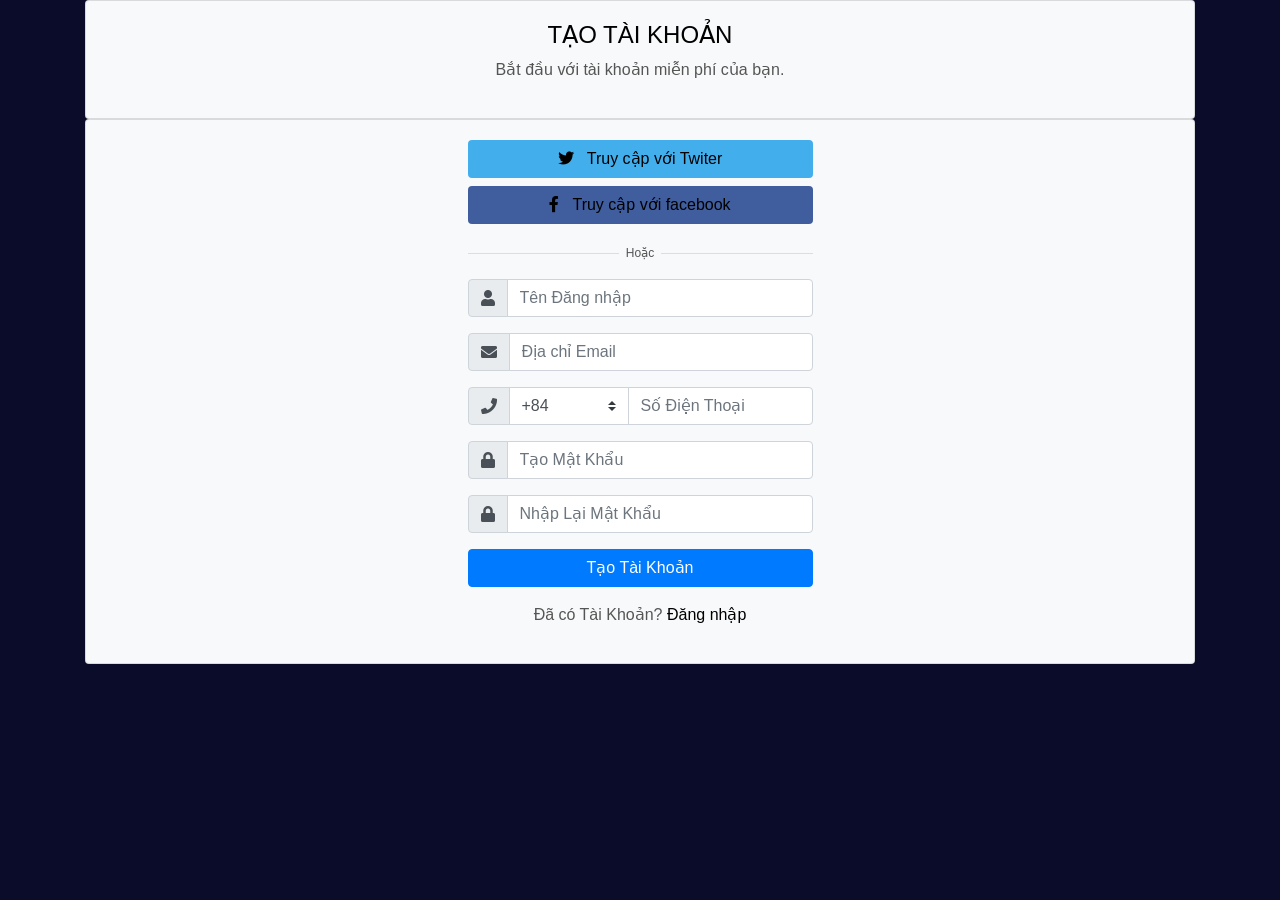
<file: signup.html>
<!DOCTYPE html>
<html lang="en">
	<head>
		<meta charset="UTF-8">
		<meta name="viewport" content="width=device-width, initial-scale=1.0">
		<meta http-equiv="X-UA-Compatible" content="ie=edge">
		<title>Sign Up</title>
		<!-- Vendor CSS Files -->
		<link href="vendor/bootstrap/css/bootstrap.min.css" rel="stylesheet">
		<link href="vendor/font-awesome/css/all.css" rel="stylesheet">
		<link href="vendor/owl.carousel/assets/owl.carousel.min.css" rel="stylesheet">
		<link href="vendor/ionicons/css/ionicons.min.css" rel="stylesheet">
		<link href="vendor/animate.css/animate.min.css" rel="stylesheet">
		<!------ Include the above in your HEAD tag ---------->
		<link href="css/style.css" rel="stylesheet">
		<link href="css/signup.css" rel="stylesheet">
		
		<link href="https://fonts.googleapis.com/css?family=Karla:400,700&display=swap" rel="stylesheet">
		<link href="vendor/font-awesome/css/all.css" rel="stylesheet">
	
	</head>
	<body>	
		
		
	
		<div class="container">
			<div class="card bg-light" style="width: 100%">
				<div class="card-body text-center">
					<h4>TẠO TÀI KHOẢN</h4>
					<p>Bắt đầu với tài khoản miễn phí của bạn.</p>
					
				</div>
			
			</div>
			<div class="card bg-light">
				<article class="card-body mx-auto" style="max-width: 600px;">
					<p>
						<a href="" class="btn btn-block btn-twitter"> <i class="fab fa-twitter"></i>   Truy cập với Twiter</a>
						<a href="" class="btn btn-block btn-facebook"> <i class="fab fa-facebook-f"></i>   Truy cập với facebook</a>
					</p>
					<p class="divider-text">
						<span class="bg-light">Hoặc</span>
					</p>
					<form>
						<div class="form-group input-group">
							<div class="input-group-prepend">
								<span class="input-group-text"> <i class="fa fa-user"></i> </span>
							 </div>
							<input name="" class="form-control" placeholder="Tên Đăng nhập" type="text">
						</div> <!-- form-group// -->
						<div class="form-group input-group">
							<div class="input-group-prepend">
								<span class="input-group-text"> <i class="fa fa-envelope"></i> </span>
							 </div>
							<input name="" class="form-control" placeholder="Địa chỉ Email" type="email">
						</div> <!-- form-group// -->
						<div class="form-group input-group">
							<div class="input-group-prepend">
								<span class="input-group-text"> <i class="fa fa-phone"></i> </span>
							</div>
							<select class="custom-select" style="max-width: 120px;">
								<option value="0" >+971</option>
								<option value="1">+972</option>
								<option value="2">+198</option>
								<option value="3">+701</option>
								<option selected="" value="3">+84</option>
							</select>
							<input name="" class="form-control" placeholder="Số Điện Thoại" type="text">
						</div> <!-- form-group// -->
						<div class="form-group input-group">
							<div class="input-group-prepend">
								<span class="input-group-text"> <i class="fa fa-lock"></i> </span>
							</div>
							<input class="form-control" placeholder="Tạo Mật Khẩu" type="password">
						</div> <!-- form-group// -->
						<div class="form-group input-group">
							<div class="input-group-prepend">
								<span class="input-group-text"> <i class="fa fa-lock"></i> </span>
							</div>
							<input class="form-control" placeholder="Nhập Lại Mật Khẩu" type="password">
						</div> <!-- form-group// -->                                      
						<div class="form-group">
							<button type="submit" class="btn btn-primary btn-block"> Tạo Tài Khoản  </button>
						</div> <!-- form-group// -->      
						<p class="text-center">Đã có Tài Khoản? <a href="login.html">Đăng nhập</a> </p>                                                                 
					</form>
				</article>
			</div> <!-- card.// -->

		</div> <!--container end.//-->

		

	
		
		
		
		
		
		<a href="#" class="back-to-top"><i class="fa fa-chevron-up"></i></a>
		<div id="preloader"></div>
		<!-- Vendor JS Files -->
		<script src="vendor/jquery/jquery.min.js"></script>
		<script src="vendor/bootstrap/js/bootstrap.bundle.min.js"></script>
		<script src="vendor/jquery.easing/jquery.easing.min.js"></script>
		<script src="vendor/php-email-form/validate.js"></script>
		<script src="vendor/owl.carousel/owl.carousel.min.js"></script>
		<script src="vendor/scrollreveal/scrollreveal.min.js"></script>

		<!-- Template Main JS File -->
		<script src="js/main.js"></script>
	</body>
	
</html>
</file>
<file: css/style.css>
/*-----------Xử lý chung cho web-----------*/
* {
	 box-sizing: border-box;
}
/*--------------------------------------------------------------
# General
--------------------------------------------------------------*/
body {
  font-family: 'Poppins', sans-serif;
  color: #555555;
}

h1,
h2,
h3,
h4,
h5,
h6 {
  color: #000000;
}

a {
  color: #eee;
  transition: all .5s ease;
}

a:hover {
  color: #2eca6a !important;
  text-decoration: none;
}

.link-two {
  color: #000000;
  transition: all .5s ease;
}

.link-two:hover {
  text-decoration: underline;
  color: #000000;
}

.link-one {
  color: #fff ;
  transition: all .5s ease;
}

.link-one:hover {
  color: #2ECA6A !important;
  text-decoration: none;
}

.link-icon {
  color: #000000;
  font-weight: 500;
}

.link-icon span {
  font-size: 14px;
  padding-left: 4px;
  vertical-align: middle;
}

.link-a {
  color: #ffffff;
  text-decoration: none;
}

@media (min-width: 768px) {
  .link-a {
    font-size: .9rem;
  }
}

@media (min-width: 992px) {
  .link-a {
    font-size: 1rem;
  }
}

.link-a:hover {
  color: #ffffff;
  text-decoration: none;
}

.link-a span {
  font-size: 18px;
  vertical-align: middle;
  margin-left: 5px;
}

@media (min-width: 768px) {
  .link-a span {
    font-size: 1.5rem;
  }
}

@media (min-width: 992px) {
  .link-a span {
    font-size: 18px;
  }
}

.text-brand {
  color: #000000;
  font-size: 2rem;
  font-weight: 600;
}

@media (max-width: 767px) {
  .text-brand {
    font-size: 1.8rem;
  }
}

.color-a {
  color: #eee;
}

.color-b {
  color: red;
}

.color-d {
  color: #adadad;
}

.color-text-a {
  color: #555555;
}

.no-margin {
  margin: 0;
}
	
body{
	background: #0b0c2a;
}







/*------/ Space Padding /------*/
.section-t8 {
  padding-top: 8rem;
  background: #0b0c2a;	
}
.section-t8 .img-box-b{
	
}

@media (max-width: 767px) {
  .section-t8 {
    padding-top: 4rem;
  }
  .section-t8 .d-play{
	  display: none;
  }
}
@media (min-width: 768px) and (max-width: 1199.98px){
	.section-t8 .title-a-2 {
	  font-size: 18px;
	  font-weight: 600;
	  padding-top: 1.2rem;
	}
	.section-t8 .title-link-2 {
	  font-size: 7px;
	  font-weight: 300;
	  padding-top: 1.2rem;
	}
	 .top-view{
	  display: block;
  }
}

.section-t4 {
  padding-top: 4rem;
}

@media (max-width: 767px) {
  .section-t4 {
    padding-top: 2rem;
  }
}

.section-t3 {
  padding-top: 3rem;
}

@media (max-width: 767px) {
  .section-md-t3 {
    padding-top: 3rem;
  }
}

.section-b2 {
  padding-bottom: 2rem;
}

.section-tb85 {
  padding: 8rem 0 5rem 0;
}

@media (max-width: 767px) {
  .section-tb85 {
    padding: 4rem 0 2.5rem 0;
  }
}

/*------/ Title /------*/
.title-wrap {
  padding-bottom: 4rem;
}

.title-a {
  font-size: 1.6rem;
  font-weight: 600;
  color: red;
}
.title-a-2 {
  font-size: 1rem;
  font-weight: 600;
  color: red;
}

.title-link {
  font-size: 1.2rem;
  font-weight: 300;
  padding-top: 1.2rem;
}
.title-link-2 {
  font-size: 0.8rem;
  font-weight: 300;
  padding-top: 1.2rem;
}

.title-link a {
  color: white;
}

.title-link span {
  font-size: 20px;
  padding-left: 4px;
  vertical-align: middle;
}

.title-box-d {
  padding-bottom: 1.8rem;
  margin-bottom: 1rem;
  position: relative;
}

.title-box-d .title-d {
  font-weight: 600;
  font-size: 2rem;
}

.title-box-d .title-d:after {
  content: '';
  position: absolute;
  width: 70px;
  height: 4px;
  background-color: #2eca6a;
  bottom: 20px;
  left: 0;
}


/*------/ Display Table & Table Cell /------*/
.display-table {
  width: 100%;
  height: 100%;
  display: table;
}

.table-cell {
  display: table-cell;
  vertical-align: middle;
}

/*------/ Ul Resect /------*/
.ul-resect ul, .list-a ul, .box-comments ul {
  list-style: none;
  padding-left: 0;
  margin-bottom: 0;
}

/*------/ Overlay /------*/
.overlay-a {
  background: linear-gradient(to bottom, rgba(0, 0, 0, 0) 0%, rgba(0, 0, 0, 0.2) 27%, rgba(0, 0, 0, 0.65) 90%);
}

.overlay {
  position: absolute;
  top: 0;
  left: 0px;
  padding: 0;
  height: 100%;
  width: 100%;
}

/*------/ Owl carousel /------*/
.owl-theme .owl-dots {
  text-align: center;
  margin-top: 18px;
}

.owl-theme .owl-dots .owl-dot {
  display: inline-block;
}

.owl-theme .owl-dots .owl-dot span {
  width: 16px;
  height: 9px;
  margin: 5px 5px;
  background: #000000;
  border: 0px solid #000000;
  display: block;
  transition: all 0.6s ease-in-out;
  cursor: pointer;
  border-radius: 0px;
}

.owl-theme .owl-dots .owl-dot:hover span {
  background-color: #2eca6a;
}

.owl-theme .owl-dots .owl-dot.active span {
  background-color: #2eca6a;
  width: 35px;
}

.owl-arrow .owl-nav {
  position: absolute;
  top: 0;
  right: 0;
  font-size: 1.8rem;
}

.owl-arrow .owl-nav .owl-prev,
.owl-arrow .owl-nav .owl-next {
  display: inline-block;
  transition: all 0.6s ease-in-out;
  color: #000000;
}

.owl-arrow .owl-nav .owl-prev.disabled,
.owl-arrow .owl-nav .owl-next.disabled {
  transition: all 0.6s ease-in-out;
  color: #adadad;
}

.owl-arrow .owl-nav .owl-next {
  margin-left: 15px;
}

.nav-arrow-a .owl-arrow .owl-nav {
  font-size: 1.8rem;
  margin-top: -110px;
}

.nav-arrow-a .owl-arrow .owl-nav .owl-next {
  margin-left: 15px;
}

.nav-arrow-b .owl-arrow .owl-nav {
  position: absolute;
  top: 0;
  right: 0;
  font-size: 1.2rem;
}

.nav-arrow-b .owl-arrow .owl-nav .owl-prev,
.nav-arrow-b .owl-arrow .owl-nav .owl-next {
  padding: .7rem 1.5rem !important;
  display: inline-block;
  transition: all 0.6s ease-in-out;
  color: #ffffff;
  background-color: #2eca6a;
  opacity: .9;
}

.nav-arrow-b .owl-arrow .owl-nav .owl-prev.disabled,
.nav-arrow-b .owl-arrow .owl-nav .owl-next.disabled {
  transition: all 0.6s ease-in-out;
  color: #ffffff;
}

.nav-arrow-b .owl-arrow .owl-nav .owl-prev:hover,
.nav-arrow-b .owl-arrow .owl-nav .owl-next:hover {
  background-color: #26a356;
}

.nav-arrow-b .owl-arrow .owl-nav .owl-next {
  margin-left: 0px;
}

/*------/ Socials /------*/
.socials-a .list-inline-item:not(:last-child) {
  margin-right: 25px;
}

/* Back to top button */
.back-to-top {
  position: fixed;
  display: none;
  background: #2eca6a;
  color: #fff;
  width: 44px;
  height: 44px;
  text-align: center;
  line-height: 1;
  font-size: 16px;
  border-radius: 50%;
  right: 15px;
  bottom: 15px;
  transition: background 0.5s;
  z-index: 11;
}

.back-to-top i {
  padding-top: 12px;
  color: #fff;
}

@media (max-width: 768px) {
  .back-to-top {
    bottom: 15px;
  }
}



/*======================================
//--//-->   BUTTON
======================================*/
.btn {
  transition: .5s ease;
}

.btn.btn-a, .btn.btn-b {
  border-radius: 0;
  padding: 1rem 3rem;
  letter-spacing: .05rem;
}

.btn.btn-a {
  background-color: #000000;
  color: #ffffff;
}

.btn.btn-a:hover {
  background-color: #2eca6a;
  color: #000000;
}

.btn.btn-b {
  background-color: #2eca6a;
  color: #000000;
}

.btn.btn-b:hover {
  background-color: #000000;
  color: #ffffff;
}

.btn.btn-b-n {
  background-color: #2eca6a;
  color: #ffffff;
  border-radius: 0;
}

.btn.btn-b-n:hover {
  background-color: #26a356;
  color: #ffffff;
}

/*--------------------------------------------------------------
# Navbar
--------------------------------------------------------------*/
.navbar-default {
  transition: all .5s ease-in-out;
  background-color: rgba(233, 228, 203, 0.8);
  padding-top: 28px;
  padding-bottom: 28px;
  -webkit-backface-visibility: hidden;
  backface-visibility: hidden;
  box-shadow: 1px 2px 15px rgba(100, 100, 100, 0.3);
}

.navbar-default .nav-search {
  color: #000000;
  font-size: 1.5rem;
}

.navbar-default.navbar-reduce {
  box-shadow: 1px 2px 15px rgba(100, 100, 100, 0.3);
}

.navbar-default.navbar-trans, .navbar-default.navbar-reduce {
  -webkit-backface-visibility: hidden;
  backface-visibility: hidden;
}

.navbar-default.navbar-trans .nav-item, .navbar-default.navbar-reduce .nav-item {
  position: relative;
  padding-right: 10px;
  padding-bottom: 8px;
  margin-left: 0;
}

@media (min-width: 768px) {
  .navbar-default.navbar-trans .nav-item, .navbar-default.navbar-reduce .nav-item {
    margin-left: 15px;
  }
}

.navbar-default.navbar-trans .nav-link, .navbar-default.navbar-reduce .nav-link {
  font-size: 1.1rem;
  color: #000000;
  font-weight: 600;
  letter-spacing: 0.030em;
  transition: all 0.1s ease-in-out;
  position: relative;
  padding-left: 0;
  padding-right: 0;
}

.navbar-default.navbar-trans .nav-link:before, .navbar-default.navbar-reduce .nav-link:before {
  content: '';
  position: absolute;
  bottom: 5px;
  left: 0;
  width: 100%;
  height: 2px;
  z-index: 0;
  background-color: #2eca6a;
  transform: scaleX(0);
  transform-origin: right;
  transition: transform .2s ease-out, opacity .2s ease-out 0.3s;
}

.navbar-default.navbar-trans .nav-link:hover, .navbar-default.navbar-reduce .nav-link:hover {
  color: #000000;
}

.navbar-default.navbar-trans .nav-link:hover:before, .navbar-default.navbar-reduce .nav-link:hover:before {
  transform: scaleX(1);
  transform-origin: left;
}

.navbar-default.navbar-trans .show > .nav-link:before,
.navbar-default.navbar-trans .active > .nav-link:before,
.navbar-default.navbar-trans .nav-link.show:before,
.navbar-default.navbar-trans .nav-link.active:before, .navbar-default.navbar-reduce .show > .nav-link:before,
.navbar-default.navbar-reduce .active > .nav-link:before,
.navbar-default.navbar-reduce .nav-link.show:before,
.navbar-default.navbar-reduce .nav-link.active:before {
  transform: scaleX(1);
}

.navbar-default.navbar-trans .nav-link:before {
  background-color: #2eca6a;
}

.navbar-default.navbar-trans .nav-link:hover {
  color: #000000;
}

.navbar-default.navbar-trans .show > .nav-link,
.navbar-default.navbar-trans .active > .nav-link,
.navbar-default.navbar-trans .nav-link.show,
.navbar-default.navbar-trans .nav-link.active {
  color: #000000;
}

.navbar-default.navbar-reduce {
  transition: all .5s ease-in-out;
  padding-top: 19px;
  padding-bottom: 19px;
}

.navbar-default.navbar-reduce .nav-link {
  color: #000000;
}

.navbar-default.navbar-reduce .nav-link:before {
  background-color: #2eca6a;
}

.navbar-default.navbar-reduce .nav-link:hover {
  color: #000000;
}

.navbar-default.navbar-reduce .show > .nav-link,
.navbar-default.navbar-reduce .active > .nav-link,
.navbar-default.navbar-reduce .nav-link.show,
.navbar-default.navbar-reduce .nav-link.active {
  color: #000000;
}

.navbar-default.navbar-reduce .navbar-brand {
  color: #000000;
}

.navbar-default .dropdown .dropdown-menu {
  border-top: 0;
  border-left: 4px solid #2eca6a;
  border-right: 0;
  border-bottom: 0;
  transform: translate3d(0px, -40px, 0px);
  opacity: 0;
  filter: alpha(opacity=0);
  visibility: hidden;
  transition: all 0.5s cubic-bezier(0.3, 0.65, 0.355, 1) 0s, opacity 0.31s ease 0s, height 0s linear 0.36s;
  margin: 0;
  border-radius: 0;
  padding: 12px 0;
  background: rgba(188, 184, 170, 0.7);
}

@media (min-width: 768px) {
  .navbar-default .dropdown .dropdown-menu {
    border-top: 4px solid #2eca6a;
    border-left: 0;
    display: block;
    position: absolute;
    box-shadow: 0 2px rgba(17, 16, 15, 0.1), 0 2px 10px rgba(20, 19, 18, 0.1);
  }
}

.navbar-default .dropdown .dropdown-menu .dropdown-item {
  padding: 12px 18px;
  transition: all 500ms ease;
  font-weight: 600;
  min-width: 220px;
}

.navbar-default .dropdown .dropdown-menu .dropdown-item:hover {
  background-color: #ffffff;
  color: #2eca6a;
  transition: all 500ms ease;
}

.navbar-default .dropdown .dropdown-menu .dropdown-item.active {
  background-color: #ffffff;
  color: #2eca6a;
}

.navbar-default .dropdown:hover .dropdown-menu {
  transform: translate3d(0px, 0px, 0px);
  visibility: visible;
  opacity: 1;
  filter: alpha(opacity=1);
}

/*------/ Hamburger Navbar /------*/
.navbar-toggler {
  position: relative;
}

.navbar-toggler:focus,
.navbar-toggler:active {
  outline: 0;
}

.navbar-toggler span {
  display: block;
  background-color: #000000;
  height: 3px;
  width: 25px;
  margin-top: 4px;
  margin-bottom: 4px;
  transform: rotate(0deg);
  left: 0;
  opacity: 1;
}

.navbar-toggler span:nth-child(1),
.navbar-toggler span:nth-child(3) {
  transition: transform .35s ease-in-out;
}

.navbar-toggler:not(.collapsed) span:nth-child(1) {
  position: absolute;
  left: 12px;
  top: 10px;
  transform: rotate(135deg);
  opacity: 0.9;
}

.navbar-toggler:not(.collapsed) span:nth-child(2) {
  height: 12px;
  visibility: hidden;
  background-color: transparent;
}

.navbar-toggler:not(.collapsed) span:nth-child(3) {
  position: absolute;
  left: 12px;
  top: 10px;
  transform: rotate(-135deg);
  opacity: 0.9;
}

/*======================================
//--//-->   BOX COLAPSE
======================================*/
.box-collapse {
  position: fixed;
  top: 0;
  bottom: 0;
  right: 0;
  width: 100%;
  z-index: 1040;
  background-color: #ffffff;
  transform: translateX(100%);
  transition: all 0.6s ease;
}

@media (min-width: 768px) {
  .box-collapse {
    width: 50%;
  }
}

.box-collapse .title-box-d {
  top: 30px;
  left: 60px;
  opacity: 0;
  transition: all 1s ease;
  transition-delay: .3s;
}

@media (max-width: 575px) {
  .box-collapse .title-box-d {
    left: 35px;
  }
}

@media (max-width: 575px) {
  .box-collapse .title-box-d .title-d {
    font-size: 1.3rem;
  }
}

.box-collapse-wrap {
  opacity: 0;
  position: absolute;
  left: 0;
  top: 6.5rem;
  bottom: 5rem;
  padding-left: 10%;
  padding-right: 10%;
  overflow-x: hidden;
  overflow-y: auto;
  margin: 0;
  transform: translateY(3rem);
  transition: transform 0.5s 0.5s ease, opacity 0.5s 0.5s ease;
}

.box-collapse-open .click-closed {
  visibility: visible;
}

.box-collapse-open .box-collapse {
  transform: translateX(0);
  box-shadow: 0 0 65px rgba(0, 0, 0, 0.07);
  opacity: 1;
}

.box-collapse-open .box-collapse .title-box-d {
  transform: translate(0);
  opacity: 1;
}

.box-collapse-open .box-collapse-wrap {
  transform: translate(0);
  opacity: 1;
}

.box-collapse-closed .box-collapse {
  opacity: .7;
  transition-delay: 0s;
}

.box-collapse-closed .box-collapse .title-box-d {
  opacity: 0;
  transition-delay: 0s;
}

.box-collapse-closed .box-collapse .form-a {
  opacity: 0;
  transition-delay: 0s;
}

.click-closed {
  position: fixed;
  top: 0;
  left: 0;
  width: 100%;
  height: 100%;
  visibility: hidden;
  z-index: 1035;
  background-color: #000000;
  opacity: .4;
}

.close-box-collapse {
  position: absolute;
  z-index: 1050;
  top: 2rem;
  font-size: 3.5rem;
  line-height: 1;
  color: #000000;
  cursor: pointer;
  transition: all 0.3s ease;
}

.right-boxed {
  right: 4.2857rem;
}

/*--------------------------------------------------------------
# Hero Section
--------------------------------------------------------------*/
.intro {
  height: 100vh;
  position: relative;
  color: #ffffff;
}

.intro .owl-theme .owl-dots {
  position: absolute;
  bottom: 70px;
  right: 50px;
}

@media (min-width: 768px) {
  .intro .owl-theme .owl-dots {
    right: 200px;
  }
}

.intro .owl-theme .owl-dots .owl-dot span {
  background: #ffffff;
  border: 0px solid #ffffff;
}

.intro .owl-theme .owl-dots .owl-dot:hover span {
  background-color: #2eca6a;
}

.intro .owl-theme .owl-dots .owl-dot.active span {
  background-color: #2eca6a;
}

.intro .intro-item {
  padding-top: 2rem;
}

.intro .carousel-item-a {
  position: relative;
  height: 100vh;
}

.intro .carousel-item-a .bg-image {
  background-attachment: scroll;
  width: 100%;
  height: 100%;	
}

.intro .intro-content {
  position: absolute;
}

.intro .intro-body {
  padding-left: 1rem;
}

@media (min-width: 768px) {
  .intro .intro-body {
    padding-left: 2rem;
  }
}

.intro .intro-body .price-a {
  color: #ffffff;
  padding: 1rem 1.5rem;
  border: 2px solid #2eca6a;
  border-radius: 50px;
  text-transform: uppercase;
  letter-spacing: 0.030em;
}

.intro .spacial {
  -webkit-animation-delay: .2s;
  animation-delay: .2s;
  color: #ffffff;
}

.intro .intro-title-top {
  -webkit-animation-delay: .6s;
  animation-delay: .6s;
  margin-bottom: 1rem;
  font-size: .9rem;
  color: #ffffff;
  letter-spacing: .05em;
}

@media (min-width: 768px) {
  .intro .intro-title-top {
    font-size: 1rem;
    margin-bottom: 1rem;
  }
}

@media (min-width: 992px) {
  .intro .intro-title-top {
    font-size: 1rem;
    margin-bottom: 2rem;
  }
}

.intro .intro-title {
  transition-duration: 9s !important;
  color: #ffffff;
  font-weight: 500;
  font-size: 1.8rem !important;
  text-transform: uppercase;
}

@media (min-width: 576px) {
  .intro .intro-title {
    font-size: 3.5rem;
  }
}

@media (min-width: 768px) {
  .intro .intro-title {
    font-size: 4rem;
  }
}

@media (min-width: 992px) {
  .intro .intro-title {
    font-size: 4.5rem;
  }
}

.intro .intro-subtitle {
  font-size: 1.5rem;
  font-weight: 300;
}

@media (min-width: 768px) {
  .intro .intro-subtitle {
    font-size: 2.5rem;
  }
}

.intro .intro-subtitle.intro-price {
  padding-top: 1rem;
  font-size: 1.2rem;
}

@media (min-width: 576px) {
  .intro .intro-subtitle.intro-price {
    font-size: 1.3rem;
  }
}

@media (min-width: 768px) {
  .intro .intro-subtitle.intro-price {
    padding-top: 2rem;
    font-size: 1.5rem;
  }
}

@media (min-width: 992px) {
  .intro .intro-subtitle.intro-price {
    padding-top: 3rem;
  }
}

/*------/ Intro Single /------*/
.intro-single {
  padding: 12rem 0 3rem;
}

@media (max-width: 767px) {
  .intro-single {
    padding-top: 9rem;
  }
}

.intro-single .title-single-box {
  padding: 1rem 0 1rem 2rem;
  
}

.intro-single .title-single-box {
  border-left: 3px solid #2eca6a;
}

.intro-single .title-single-box .title-single {
  font-weight: 600;
  font-size: 2.0rem;
  color: #fff !important;
}
@media (max-width: 575.98px) {
	.intro-single .title-single-box .title-single {
    font-size: 1rem;
  }
}
@media (min-width: 768px) {
  .intro-single .title-single-box .title-single {
    font-size: 1.5rem;
  }
}

@media (min-width: 992px) {
  .intro-single .title-single-box .title-single {
    font-size: 2.2rem;
  }
}

.intro-single .breadcrumb-box {
  padding: 1rem 0 0 .5rem;
}

.intro-single .breadcrumb {
  background-color: transparent;
  padding-right: 0;
  padding-left: 0;
}

/*--------------------------------------------------------------
# Card General
--------------------------------------------------------------*/
@media (max-width: 767px) {
  .card-box-a,
  .card-box-b,
  .card-box-c,
  .card-box-d {
    margin-bottom: 2.5rem;
  }
}

@media (min-width: 768px) {
  .grid .card-box-a,
  .grid .card-box-b,
  .grid .card-box-c,
  .grid .card-box-d {
    margin-bottom: 2.5rem;
  }
}

.card-box-a,
.card-box-b,
.card-box-d {
  position: relative;
  overflow: hidden;
  -webkit-backface-visibility: hidden;
  backface-visibility: hidden;
}

.card-box-a .img-a,
.card-box-a .img-b,
.card-box-b .img-a,
.card-box-b .img-b {
  transition: .8s all ease-in-out;
}

@media (min-width: 768px) {
  .card-box-a:hover .img-a,
  .card-box-a:hover .img-b,
  .card-box-b:hover .img-a,
  .card-box-b:hover .img-b {
    transform: scale(1.2);
  }
}

@media (min-width: 768px) {
  .card-box-a .price-a,
  .card-box-b .price-a {
    font-size: .9rem;
  }
}

@media (min-width: 992px) {
  .card-box-a .price-a,
  .card-box-b .price-a {
    font-size: 1rem;
  }
}

.card-overlay {
  position: absolute;
  width: 100%;
  height: 100%;
  top: 0;
  left: 0;
}

.card-shadow {
  -webkit-backface-visibility: hidden;
  backface-visibility: hidden;
}

.card-shadow:before {
  content: ' ';
  position: absolute;
  top: 0;
  left: 0;
  width: 100%;
  height: 100%;
  z-index: 1;
  background: linear-gradient(to bottom, rgba(0, 0, 0, 0) 0%, rgba(0, 0, 0, 0.2) 27%, rgba(0, 0, 0, 0.65) 90%);
}


/*------/ Property Grid /-----*/
.property-grid .grid-option {
  text-align: right;
  margin-bottom: 2rem;
  color: #fff;
}

.property-grid .grid-option .custom-select {
  border-radius: 0;
  width: 200px;
  border-color: #313131;
}

.property-grid .grid-option .custom-select:hover, .property-grid .grid-option .custom-select:active, .property-grid .grid-option .custom-select:focus {
  border-color: #313131;
}

.property-grid .grid-option .custom-select option {
  border-color: #313131;
}


/*======================================
//--//-->   NEWS - CARD-B
======================================*/
.card-header-b {
  padding: 1rem;
  color: #ffffff;
  position: absolute;
  bottom: 20px;
  z-index: 2;
}

@media (min-width: 768px) {
  .card-header-b {
    bottom: 0px;
  }
}

@media (min-width: 992px) {
  .card-header-b {
    bottom: 20px;
  }
}

.card-header-b .category-b {
  font-size: .9rem;
  background-color: #2eca6a;
  padding: .3rem .7rem;
  color: #313131;
  letter-spacing: 0.030em;
  border-radius: 50px;
  text-decoration: none;
}

.card-header-b .title-2 {
  margin-bottom: 0;
  padding: .6rem 0;
  font-size: 1.5rem;
}

@media (min-width: 768px) {
  .card-header-b .title-2 {
    font-size: 1rem;
  }
}

@media (min-width: 992px) {
  .card-header-b .title-2 {
    font-size: 1.6rem;
  }
}

.card-header-b .title-2 a {
  color: #ffffff;
  text-decoration: none;
}

.card-header-b .date-b {
  color: red !important;
  font-size: 1rem;
}

@media (min-width: 768px) {
  .card-header-b .date-b {
    font-size: .9rem;
  }
}

@media (min-width: 992px) {
  .card-header-b .date-b {
    font-size: 1rem;
  }
}
/*--------------------------------------------------------------
# view comment Section
--------------------------------------------------------------*/
.top-comment .cop-img{
	width: 100px;
	height: 150px;
	overflow:hiden;
}
.media-body {
	color: rgb(46, 202, 106);
	font-size: 12px !important;
}
.media-body .body-head{
	color: White;

}
@media (max-width: 290px) {
	.media-body {
		font-size: 12px !important;
	}
	.media-body .body-head{
		font-size: 15px !important;

	}
}
@media (max-width: 320px) {
	.media-body {
		font-size: 12px !important;
	}
	.media-body .body-head{
		font-size: 15px !important;

	}
}
@media (min-width: 768px) {
	.media-body {
		font-size: 12px !important;
	}
	.media-body .body-head{
		font-size: 14px !important;

	}
}

/*--------------------------------------------------------------
# About Section
--------------------------------------------------------------*/
.section-about .title-vertical {
  position: absolute;
  letter-spacing: 0;
  transform: rotate(-90deg);
  top: 50px;
  text-align: left;
  font-size: 1.8rem;
  width: 300px;
  font-weight: 700;
  text-align: right;
}

.about-img-box {
  padding-left: 1rem;
  position: relative;
}

@media (min-width: 576px) {
  .about-img-box {
    padding-left: 4rem;
  }
}

@media (min-width: 768px) {
  .about-img-box {
    padding-left: 5rem;
  }
}

.sinse-box {
  background-color: #2eca6a;
  padding: 1rem 2rem;
  position: absolute;
  left: 15px;
  bottom: 10px;
}

@media (min-width: 576px) {
  .sinse-box {
    padding: 1.5rem 2.5rem;
    bottom: 20px;
  }
}

@media (min-width: 768px) {
  .sinse-box {
    padding: 1.5rem 3rem;
  }
}

@media (min-width: 992px) {
  .sinse-box {
    padding: 3rem 4.5rem;
  }
}

.sinse-box .sinse-title {
  font-weight: 700;
  letter-spacing: 0.043em;
  font-size: 1rem;
}

@media (min-width: 576px) {
  .sinse-box .sinse-title {
    font-size: 1.3rem;
  }
}

@media (min-width: 768px) {
  .sinse-box .sinse-title {
    font-size: 1.8rem;
  }
}

@media (min-width: 992px) {
  .sinse-box .sinse-title {
    font-size: 2.2rem;
  }
}

.sinse-box .sinse-title span {
  position: absolute;
}

.sinse-box .sinse-title span:after {
  content: ' ';
  width: 35px;
  height: 2px;
  background-color: #000000;
  position: absolute;
  bottom: -15px;
}

.sinse-box p {
  margin-bottom: 0;
  font-size: .7rem;
}

@media (min-width: 576px) {
  .sinse-box p {
    font-size: .8rem;
  }
}

@media (min-width: 576px) {
  .sinse-box p {
    font-size: 1rem;
  }
}



/*--------------------------------------------------------------
# Contact Section
--------------------------------------------------------------*/
.form-as #sendmessage {
  color: #2eca6a;
  border: 1px solid #26a356;
  display: none;
  text-align: center;
  padding: 15px;
  font-weight: 600;
  margin-bottom: 15px;
}

.form-as #errormessage {
  color: red;
  display: none;
  border: 1px solid red;
  text-align: center;
  padding: 15px;
  font-weight: 600;
  margin-bottom: 15px;
}

.form-as #sendmessage.show, .form-as #errormessage.show, .form-as .show {
  display: block;
}

.form-as .validation {
  color: red;
  display: none;
  margin: 4px 0 20px 0;
  font-weight: 400;
  font-size: 13px;
}

.form-as label {
  color: #000000;
  position: relative;
}

.form-as select.form-control-lg:not([size]):not([multiple]) {
  height: 3.5rem;
}

.form-as .form-control {
  border-radius: 0;
  font-size: 1.1rem;
  font-weight: 300;
}

.form-as .form-control.form-control-a {
  height: 3.5rem;
}

.form-as .form-control:focus {
  box-shadow: none;
  border-color: #2eca6a;
}

.php-email-form .validate {
  display: none;
  color: red;
  margin: 0 0 15px 0;
  font-weight: 400;
  font-size: 13px;
}

.php-email-form .error-message {
  display: none;
  color: #fff;
  background: #ed3c0d;
  text-align: center;
  padding: 15px;
  font-weight: 600;
}

.php-email-form .sent-message {
  display: none;
  color: #fff;
  background: #18d26e;
  text-align: center;
  padding: 15px;
  font-weight: 600;
}

.php-email-form .loading {
  display: none;
  background: #fff;
  text-align: center;
  padding: 15px;
}

.php-email-form .loading:before {
  content: "";
  display: inline-block;
  border-radius: 50%;
  width: 24px;
  height: 24px;
  margin: 0 10px -6px 0;
  border: 3px solid #18d26e;
  border-top-color: #eee;
  -webkit-animation: animate-loading 1s linear infinite;
  animation: animate-loading 1s linear infinite;
}

.php-email-form label {
  color: #000000;
  position: relative;
}

.php-email-form select.form-control-lg:not([size]):not([multiple]) {
  height: 3.5rem;
}

.php-email-form .form-control {
  border-radius: 0;
  font-size: 1.1rem;
  font-weight: 300;
}

.php-email-form .form-control.form-control-a {
  height: 3.5rem;
}

.php-email-form .form-control:focus {
  box-shadow: none;
  border-color: #2eca6a;
}

@-webkit-keyframes animate-loading {
  0% {
    transform: rotate(0deg);
  }
  100% {
    transform: rotate(360deg);
  }
}

@keyframes animate-loading {
  0% {
    transform: rotate(0deg);
  }
  100% {
    transform: rotate(360deg);
  }
}
/*======================================
//--//-->   NEWS - CARD-B
======================================*/
.card-header-b {
  padding: 1rem;
  color: #ffffff;
  position: absolute;
  bottom: 20px;
  z-index: 2;
}

@media (min-width: 768px) {
  .card-header-b {
    bottom: 0px;
  }
}

@media (min-width: 992px) {
  .card-header-b {
    bottom: 20px;
  }
}

.card-header-b .category-b {
  font-size: .9rem;
  background-color: #2eca6a;
  padding: .3rem .7rem;
  color: #313131;
  letter-spacing: 0.030em;
  border-radius: 50px;
  text-decoration: none;
}

.card-header-b .title-2 {
  margin-bottom: 0;
  padding: .6rem 0;
  font-size: 1.5rem;
}

@media (min-width: 768px) {
  .card-header-b .title-2 {
    font-size: 1rem;
  }
}

@media (min-width: 992px) {
  .card-header-b .title-2 {
    font-size: 1.6rem;
  }
}

.card-header-b .title-2 a {
  color: #ffffff;
  text-decoration: none;
  font-size: 18px;
}

.card-header-b .date-b {
  color: #d8d8d8;
  font-size: 10px;
}

@media (min-width: 768px) {
  .card-header-b .date-b {
    font-size: .9rem;
  }
}

@media (min-width: 992px) {
  .card-header-b .date-b {
    font-size: 1rem;
  }
}

/*--------------------------------------------------------------
# Footer
--------------------------------------------------------------*/
.section-footer {
  padding-top: 60px;
  margin-top: 60px;
  background: #070720;
}

.section-footer ul {
  line-height: 2;
}

.section-footer .item-list-a i {
  font-size: 18px;
  padding-right: 4px;
  color: #2eca6a;
}

.section-footer .widget-a .w-title-a {
  margin-bottom: 1rem;
  color: rgb(255, 0, 0);
}

footer {
  background: #070720;
  text-align: center;
  padding: 30px 0;
}

footer .copyright-footer {
  border-top: 1px solid #ddd;
  padding-top: 20px;
}

footer .credits {
  font-size: 14px;
}
/*------------/Animation /-------------*/
</file>
<file: css/signup.css>
/*-------------------/Xử lý cho signup.html /---------------*/
.divider-text {
    position: relative;
    text-align: center;
    margin-top: 15px;
    margin-bottom: 15px;
}
.divider-text span {
    padding: 7px;
    font-size: 12px;
    position: relative;   
    z-index: 2;
}
.divider-text:after {
    content: "";
    position: absolute;
    width: 100%;
    border-bottom: 1px solid #ddd;
    top: 55%;
    left: 0;
    z-index: 1;
}

.btn-facebook {
    background-color: #405D9D;
    color: #fff;
}
.btn-twitter {
    background-color: #42AEEC;
    color: #fff;
}
.card a{
	color: black;
}
</file>
